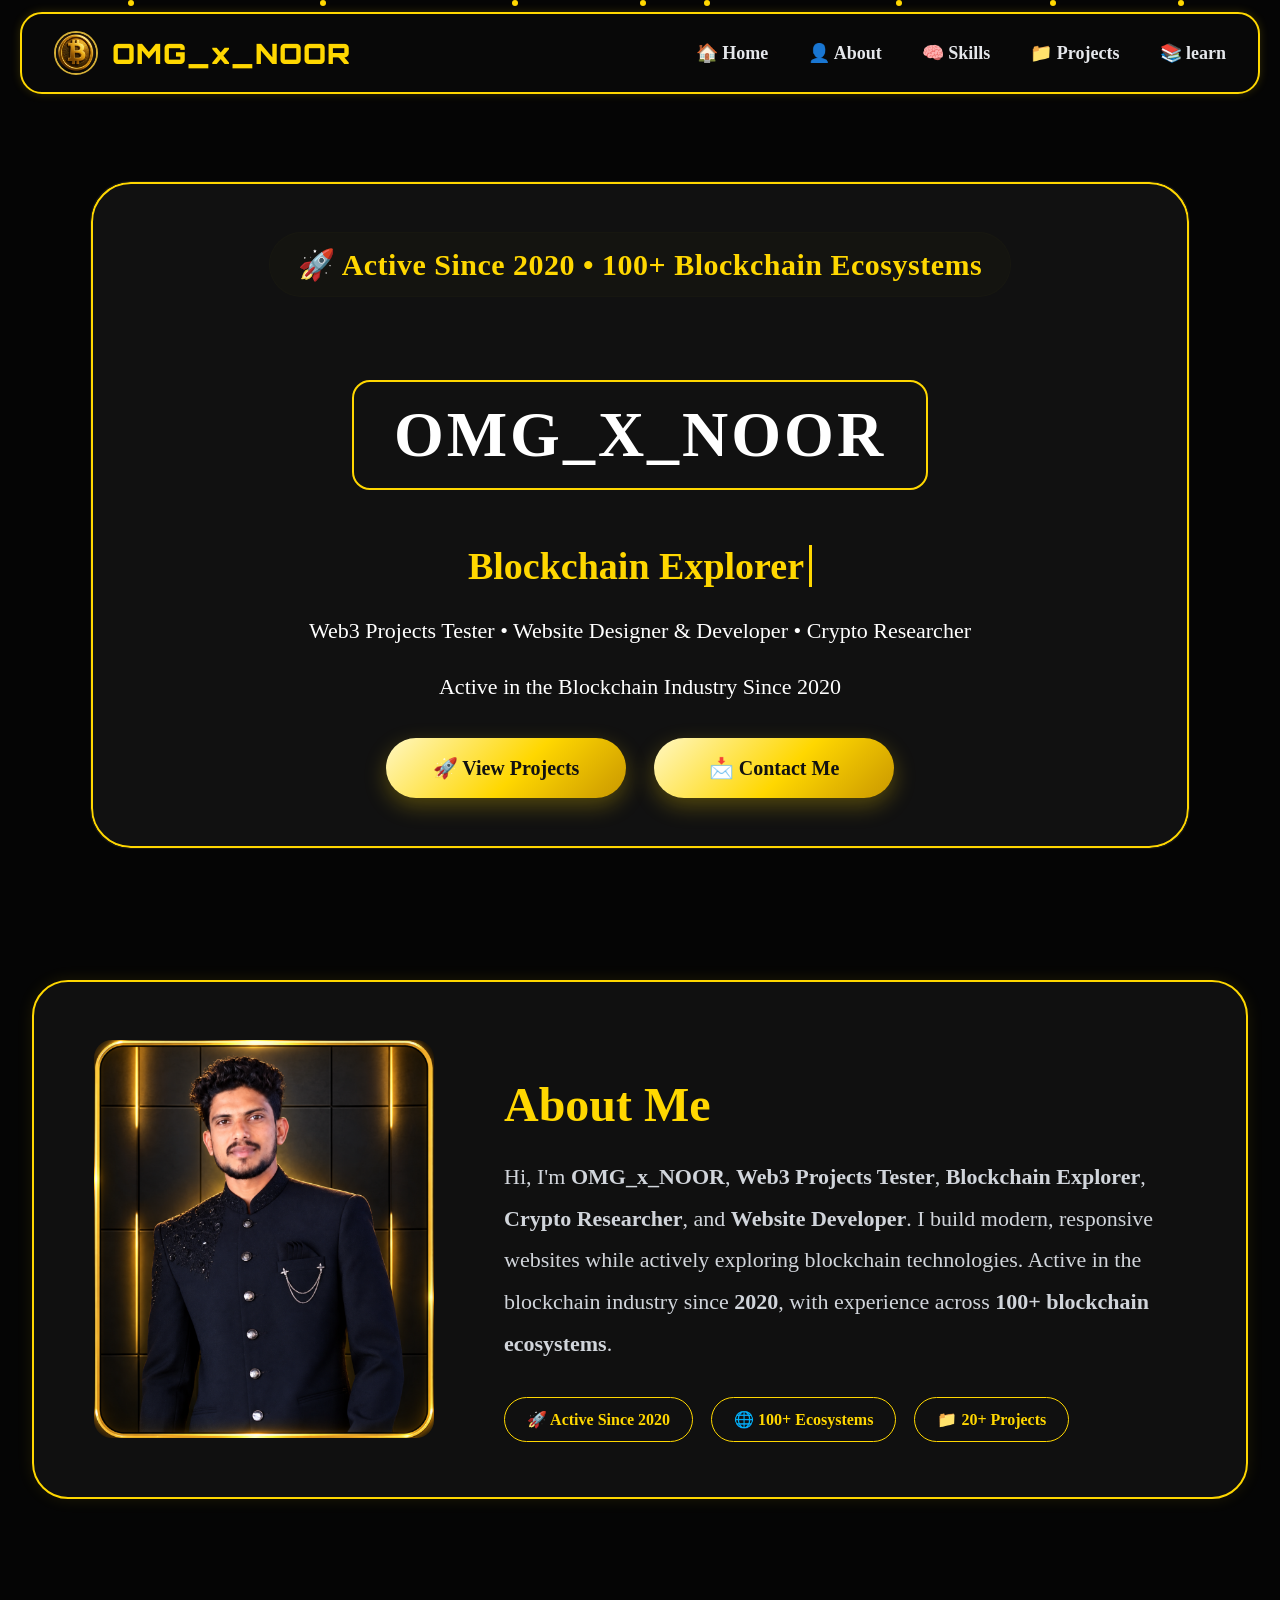
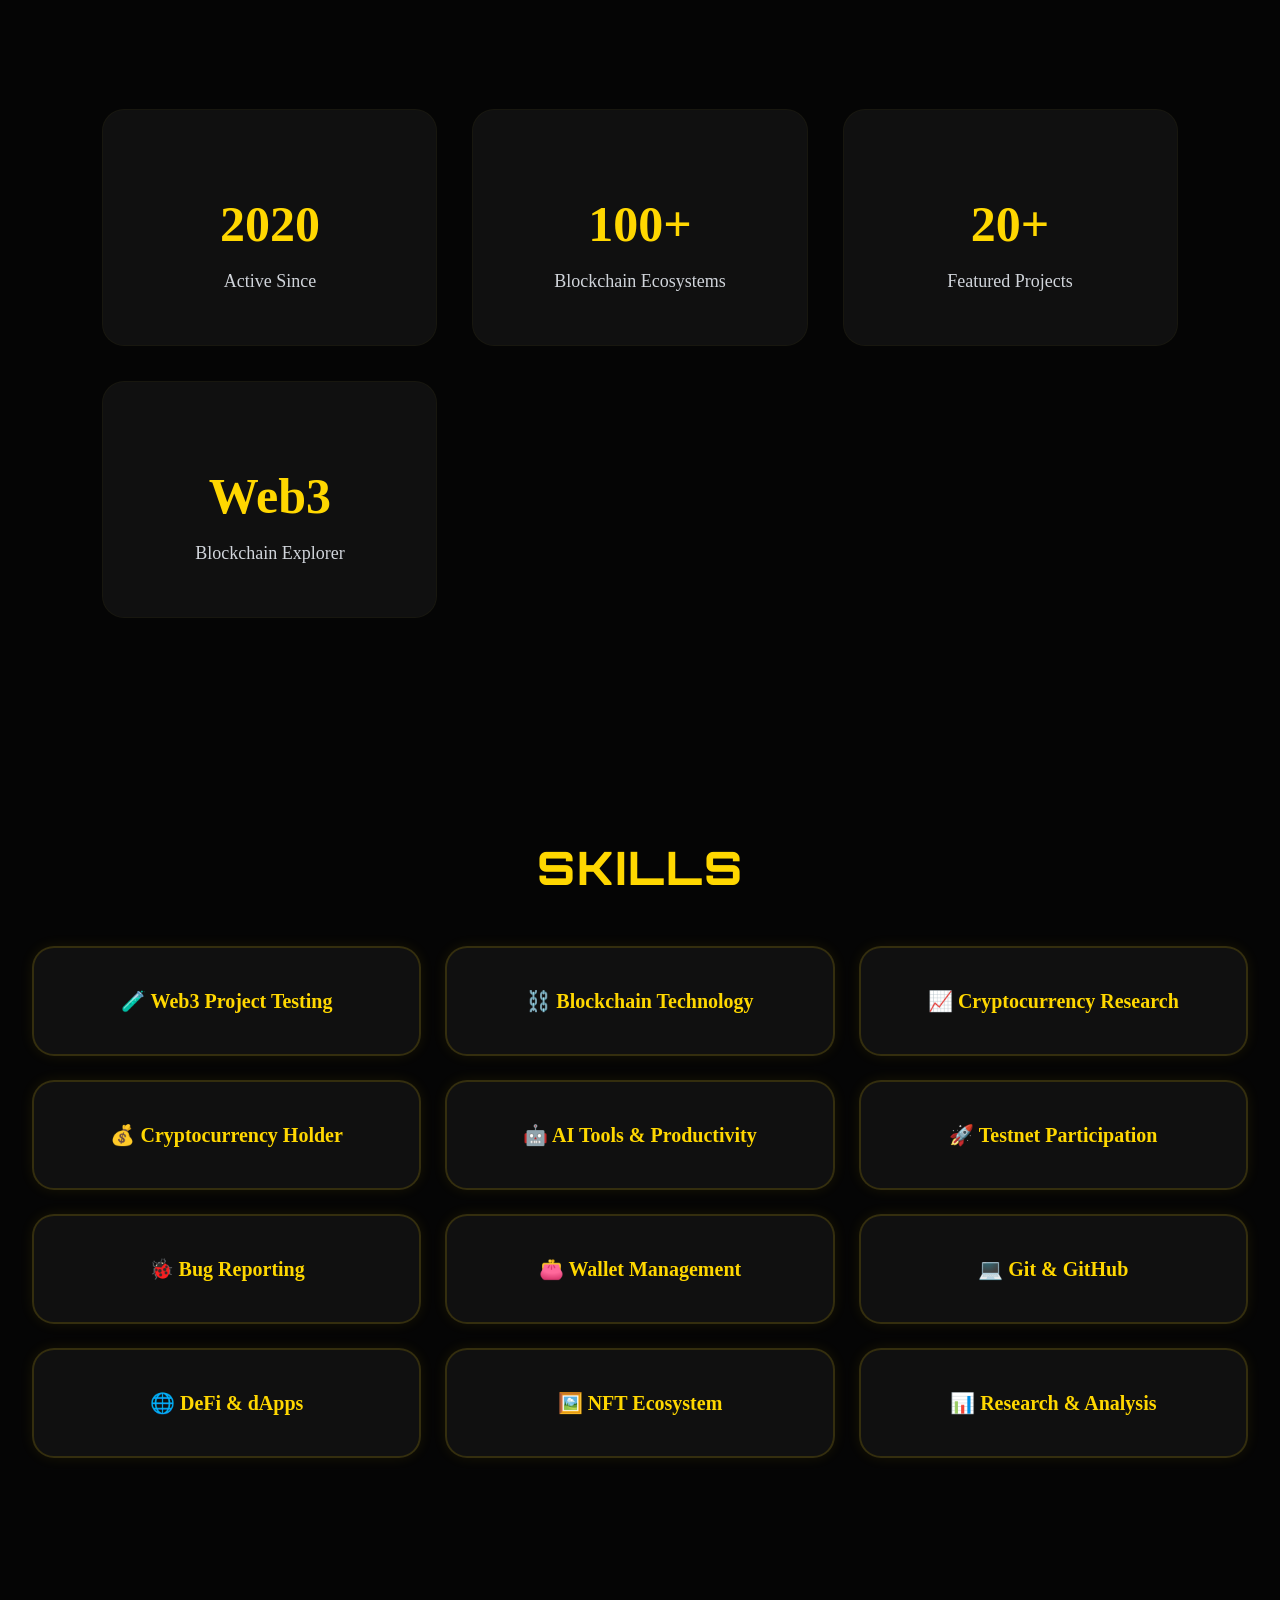
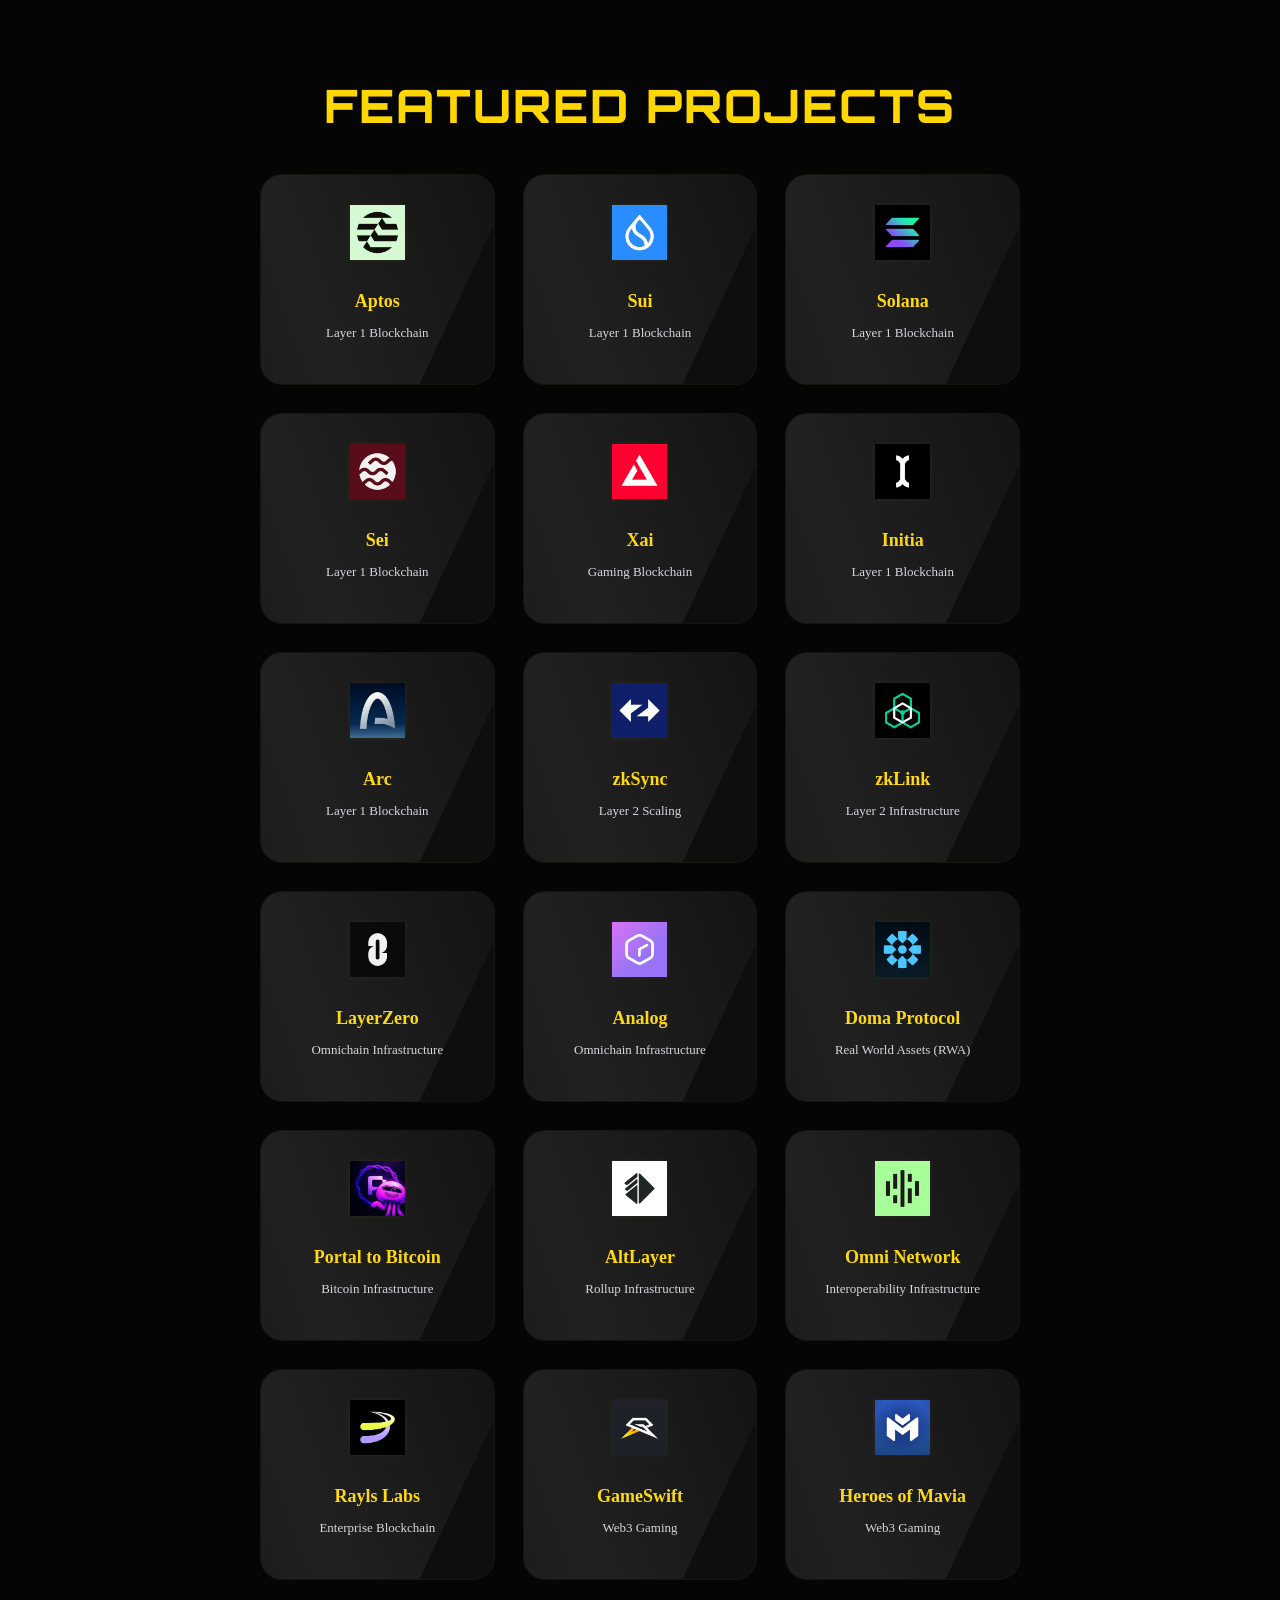
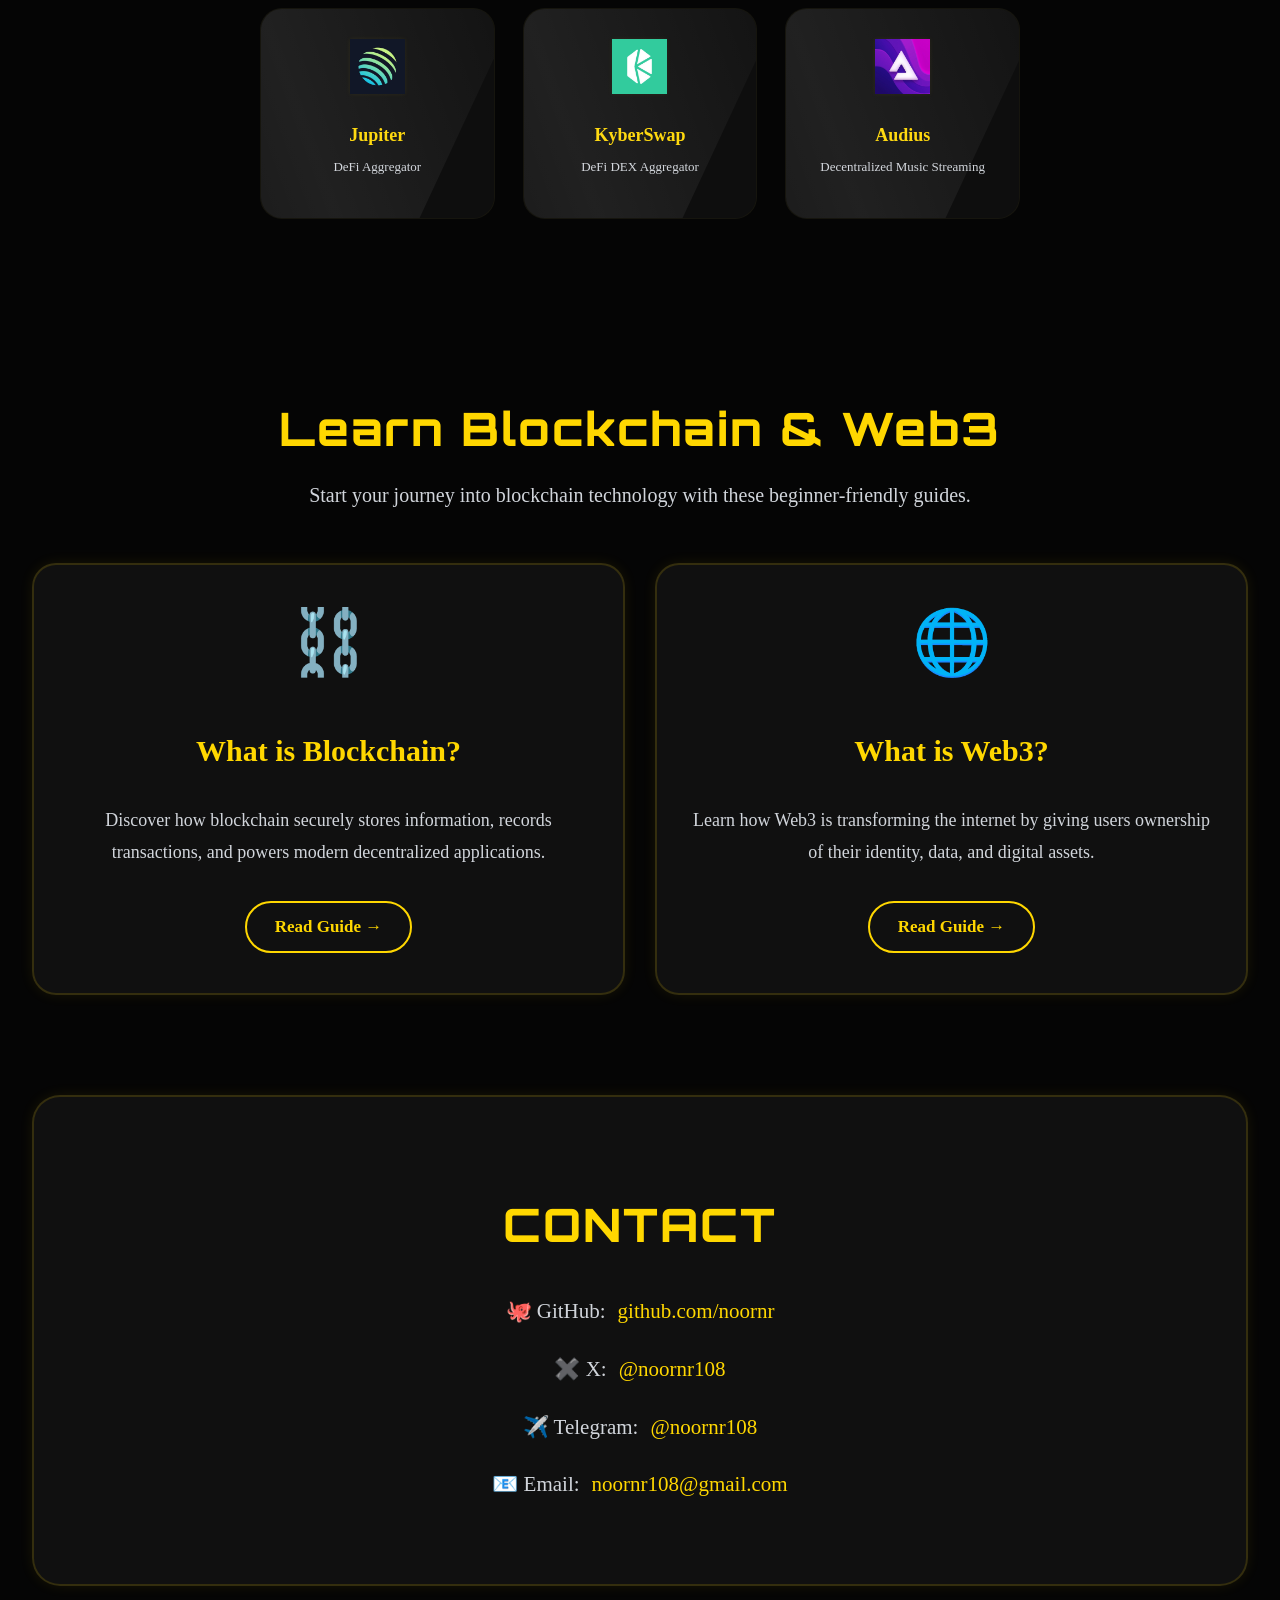
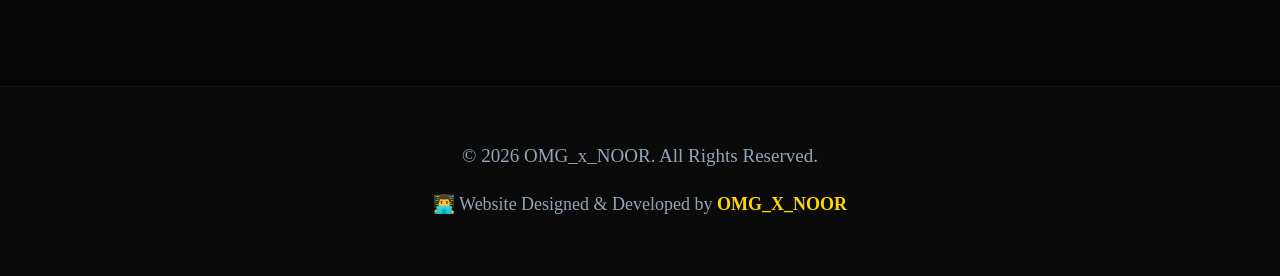
<file: index.html>
<!DOCTYPE html>
<html lang="en">
<head>
<meta charset="UTF-8">
<meta name="viewport" content="width=device-width, initial-scale=1.0">
<title>NOOR WEB3</title>
<link rel="stylesheet" href="style.css">
  <link rel="icon" type="image/png" href="assets/images/favicon.png">
</head>
<body>
<div class="particles">
    <span></span>
    <span></span>
    <span></span>
    <span></span>
    <span></span>
    <span></span>
    <span></span>
    <span></span>
</div>
<nav class="navbar">

<div class="logo">
<img src="assets/images/favicon.png" alt="Logo">
<span>OMG_x_NOOR</span>
</div>

<div class="menu-btn" id="menuBtn">☰</div>

<ul id="navMenu">
<li><a class="active" href="#home">🏠 Home</a></li>
<li><a href="#about">👤 About</a></li>
<li><a href="#skills">🧠 Skills</a></li>
<li><a href="#projects">📁 Projects</a></li>
<li><a href="#learn">📚 learn</a></li>
</ul>

</nav>
  <section id="home" class="hero">

<div class="glass-card">

<div class="hero-badge">
🚀 Active Since 2020 • 100+ Blockchain Ecosystems
</div>

<h1 class="name-plate">OMG_X_NOOR</h1>

<h2><span id="typing"></span></h2>

<p>
Web3 Projects Tester • Website Designer & Developer • Crypto Researcher
</p>

<p>
Active in the Blockchain Industry Since 2020
</p>

<a href="#projects">
<button>🚀 View Projects</button>
</a>

<a href="#contact">
<button>📩 Contact Me</button>
</a>

</div>

</section>
  <section id="about" class="intro">

    <div class="intro-image">
        <img src="assets/images/profile.png" alt="OMG_x_NOOR">
    </div>

    <div class="intro-content">
        <h2>About Me</h2>

        <p>
    Hi, I'm <strong>OMG_x_NOOR</strong>,
    <strong>Web3 Projects Tester</strong>,
    <strong>Blockchain Explorer</strong>,
    <strong>Crypto Researcher</strong>, and
    <strong>Website Developer</strong>.

    I build modern, responsive websites
    while actively exploring blockchain
    technologies.

    Active in the blockchain industry
    since <strong>2020</strong>, with
    experience across
    <strong>100+ blockchain ecosystems</strong>.
</p>

<div class="intro-stats">
    <span>
        🚀 Active Since 2020
    </span>

    <span>
        🌐 100+ Ecosystems
    </span>

    <span>
        📁 20+ Projects
    </span>
</div>
    </div>

  </section>
  
  <section class="stats">

<div class="card">
<h3>2020</h3>
<p>Active Since</p>
</div>

<div class="card">
<h3>100+</h3>
<p>Blockchain Ecosystems</p>
</div>

<div class="card">
<h3>20+</h3>
<p>Featured Projects</p>
</div>

<div class="card">
<h3>Web3</h3>
<p>Blockchain Explorer</p>
</div>

  </section>
  
  <section id="skills" class="skills">

<h2>Skills</h2>

<div class="skill-box">

<div>🧪 Web3 Project Testing</div>
<div>⛓️ Blockchain Technology</div>
<div>📈 Cryptocurrency Research</div>
<div>💰 Cryptocurrency Holder</div>
<div>🤖 AI Tools & Productivity</div>
<div>🚀 Testnet Participation</div>
<div>🐞 Bug Reporting</div>
<div>👛 Wallet Management</div>
<div>💻 Git & GitHub</div>
<div>🌐 DeFi & dApps</div>
<div>🖼️ NFT Ecosystem</div>
<div>📊 Research & Analysis</div>

</div>

  </section>
  <section id="projects" class="projects">

<h2>Featured Projects</h2>

<div class="project-grid">

<a href="https://aptosfoundation.org/" target="_blank" class="project-link">
<div class="project-card">

<img src="assets/images/projects/aptos.png" alt="Aptos Logo">

<h3>Aptos</h3>

<p>Layer 1 Blockchain</p>

</div>
</a>
<a href="https://sui.io/" target="_blank" class="project-link">
<div class="project-card">

<img src="assets/images/projects/sui.png" alt="Sui Logo">

<h3>Sui</h3>

<p>Layer 1 Blockchain</p>

</div>
</a>
<a href="https://solana.com/" target="_blank" class="project-link">
<div class="project-card">

<img src="assets/images/projects/solana.png" alt="Solana Logo">

<h3>Solana</h3>

<p>Layer 1 Blockchain</p>

</div>
</a>
<a href="https://www.sei.io/" target="_blank" class="project-link">
<div class="project-card">

<img src="assets/images/projects/sei.png" alt="Sei Logo">

<h3>Sei</h3>

<p>Layer 1 Blockchain</p>

</div>
</a>
<a href="https://xai.games/" target="_blank" class="project-link">
<div class="project-card">

<img src="assets/images/projects/xai.png" alt="Xai Logo">

<h3>Xai</h3>

<p>Gaming Blockchain</p>

</div>
</a>
<a href="https://initia.xyz/" target="_blank" class="project-link">
<div class="project-card">

<img src="assets/images/projects/initia.png" alt="Initia Logo">

<h3>Initia</h3>

<p>Layer 1 Blockchain</p>

</div>
</a>
<a href="https://arc.io/" target="_blank" class="project-link">
<div class="project-card">

<img src="assets/images/projects/arc.png" alt="Arc Logo">

<h3>Arc</h3>

<p>Layer 1 Blockchain</p>

</div>
</a>
<a href="https://zksync.io/" target="_blank" class="project-link">
<div class="project-card">

<img src="assets/images/projects/zksync.png" alt="zkSync Logo">

<h3>zkSync</h3>

<p>Layer 2 Scaling</p>

</div>
</a>
<a href="https://zk.link/" target="_blank" class="project-link">
<div class="project-card">

<img src="assets/images/projects/zklink.png" alt="zkLink Logo">

<h3>zkLink</h3>

<p>Layer 2 Infrastructure</p>

</div>
</a>
<a href="https://layerzero.network/" target="_blank" class="project-link">
<div class="project-card">

<img src="assets/images/projects/layerzero.png" alt="LayerZero Logo">

<h3>LayerZero</h3>

<p>Omnichain Infrastructure</p>

</div>
</a>
<a href="https://analog.one/" target="_blank" class="project-link">
<div class="project-card">

<img src="assets/images/projects/analog.png" alt="Analog Logo">

<h3>Analog</h3>

<p>Omnichain Infrastructure</p>

</div>
</a>
<a href="https://www.doma.xyz/" target="_blank" class="project-link">
<div class="project-card">

<img src="assets/images/projects/doma.png" alt="Doma Protocol Logo">

<h3>Doma Protocol</h3>

<p>Real World Assets (RWA)</p>

</div>
</a>
<a href="https://portaltobitcoin.com/" target="_blank" class="project-link">
<div class="project-card">

<img src="assets/images/projects/portal.png" alt="Portal to Bitcoin Logo">

<h3>Portal to Bitcoin</h3>

<p>Bitcoin Infrastructure</p>

</div>
</a>
<a href="https://www.altlayer.io/" target="_blank" class="project-link">
<div class="project-card">

<img src="assets/images/projects/altlayer.png" alt="AltLayer Logo">

<h3>AltLayer</h3>

<p>Rollup Infrastructure</p>

</div>
</a>
<a href="https://www.nomina.io/" target="_blank" class="project-link">
<div class="project-card">

<img src="assets/images/projects/omni.png" alt="Omni Network Logo">

<h3>Omni Network</h3>

<p>Interoperability Infrastructure</p>

</div>
</a>
<a href="https://rayls.com/" target="_blank" class="project-link">
<div class="project-card">

<img src="assets/images/projects/rayls.png" alt="Rayls Labs Logo">

<h3>Rayls Labs</h3>

<p>Enterprise Blockchain</p>

</div>
</a>
<a href="https://gameswift.io/" target="_blank" class="project-link">
<div class="project-card">

<img src="assets/images/projects/gameswift.png" alt="GameSwift Logo">

<h3>GameSwift</h3>

<p>Web3 Gaming</p>

</div>
</a>
<a href="https://mavia.com/" target="_blank" class="project-link">
<div class="project-card">

<img src="assets/images/projects/mavia.png" alt="Heroes of Mavia Logo">

<h3>Heroes of Mavia</h3>

<p>Web3 Gaming</p>

</div>
</a>
<a href="https://jup.ag/" target="_blank" class="project-link">
<div class="project-card">

<img src="assets/images/projects/jupiter.png" alt="Jupiter Logo">

<h3>Jupiter</h3>

<p>DeFi Aggregator</p>

</div>
</a>
<a href="https://kyberswap.com/" target="_blank" class="project-link">
    <div class="project-card">
        <img src="assets/images/projects/kyberswap.png" alt="KyberSwap Logo">
        <h3>KyberSwap</h3>
        <p>DeFi DEX Aggregator</p>
    </div>
</a>

<a href="https://docs.openaudio.org/" target="_blank" class="project-link">
    <div class="project-card">
        <img src="assets/images/projects/audius.png" alt="Audius Logo">
        <h3>Audius</h3>
        <p>Decentralized Music Streaming</p>
    </div>
</a>

</div> <!-- project-grid ends here -->

  </section>

  <!-- =========================
Learn Blockchain & Web3
========================= -->

<section id="learn" class="learn">

    <h2>Learn Blockchain & Web3</h2>

    <p class="section-text">
        Start your journey into blockchain technology with these beginner-friendly guides.
    </p>

    <div class="learn-grid">

        <!-- Blockchain Card -->
        <a href="blockchain.html" class="learn-card">

            <div class="learn-icon">⛓️</div>

            <h3>What is Blockchain?</h3>

            <p>
                Discover how blockchain securely stores information, records transactions, and powers modern decentralized applications.
            </p>

            <span class="learn-btn">
                Read Guide →
            </span>

        </a>

        <!-- Web3 Card -->
        <a href="web3.html" class="learn-card">

            <div class="learn-icon">🌐</div>

            <h3>What is Web3?</h3>

            <p>
                Learn how Web3 is transforming the internet by giving users ownership of their identity, data, and digital assets.
            </p>

            <span class="learn-btn">
                Read Guide →
            </span>

        </a>

    </div>

</section>
  
<section id="contact" class="contact">

<h2>Contact</h2>

<p>🐙 GitHub:
<a href="https://github.com/noornr" target="_blank">
github.com/noornr
</a>
</p>

<p>✖️ X:
<a href="https://x.com/noornr108" target="_blank">
@noornr108
</a>
</p>

<p>✈️ Telegram:
<a href="https://t.me/noornr108" target="_blank">
@noornr108
</a>
</p>

<p>📧 Email:
<a href="mailto:noornr108@gmail.com">
noornr108@gmail.com
</a>
</p>
</section>
<footer>

<p>© 2026 OMG_x_NOOR. All Rights Reserved.</p>

<p class="footer-credit">
    </> 👨‍💻 Website Designed &amp; Developed by <strong>OMG_X_NOOR</strong>
</p>

</footer>
  <button id="topBtn">↑<br>Top</button>
<script src="script.js"></script>

</body>
</html>
</file>
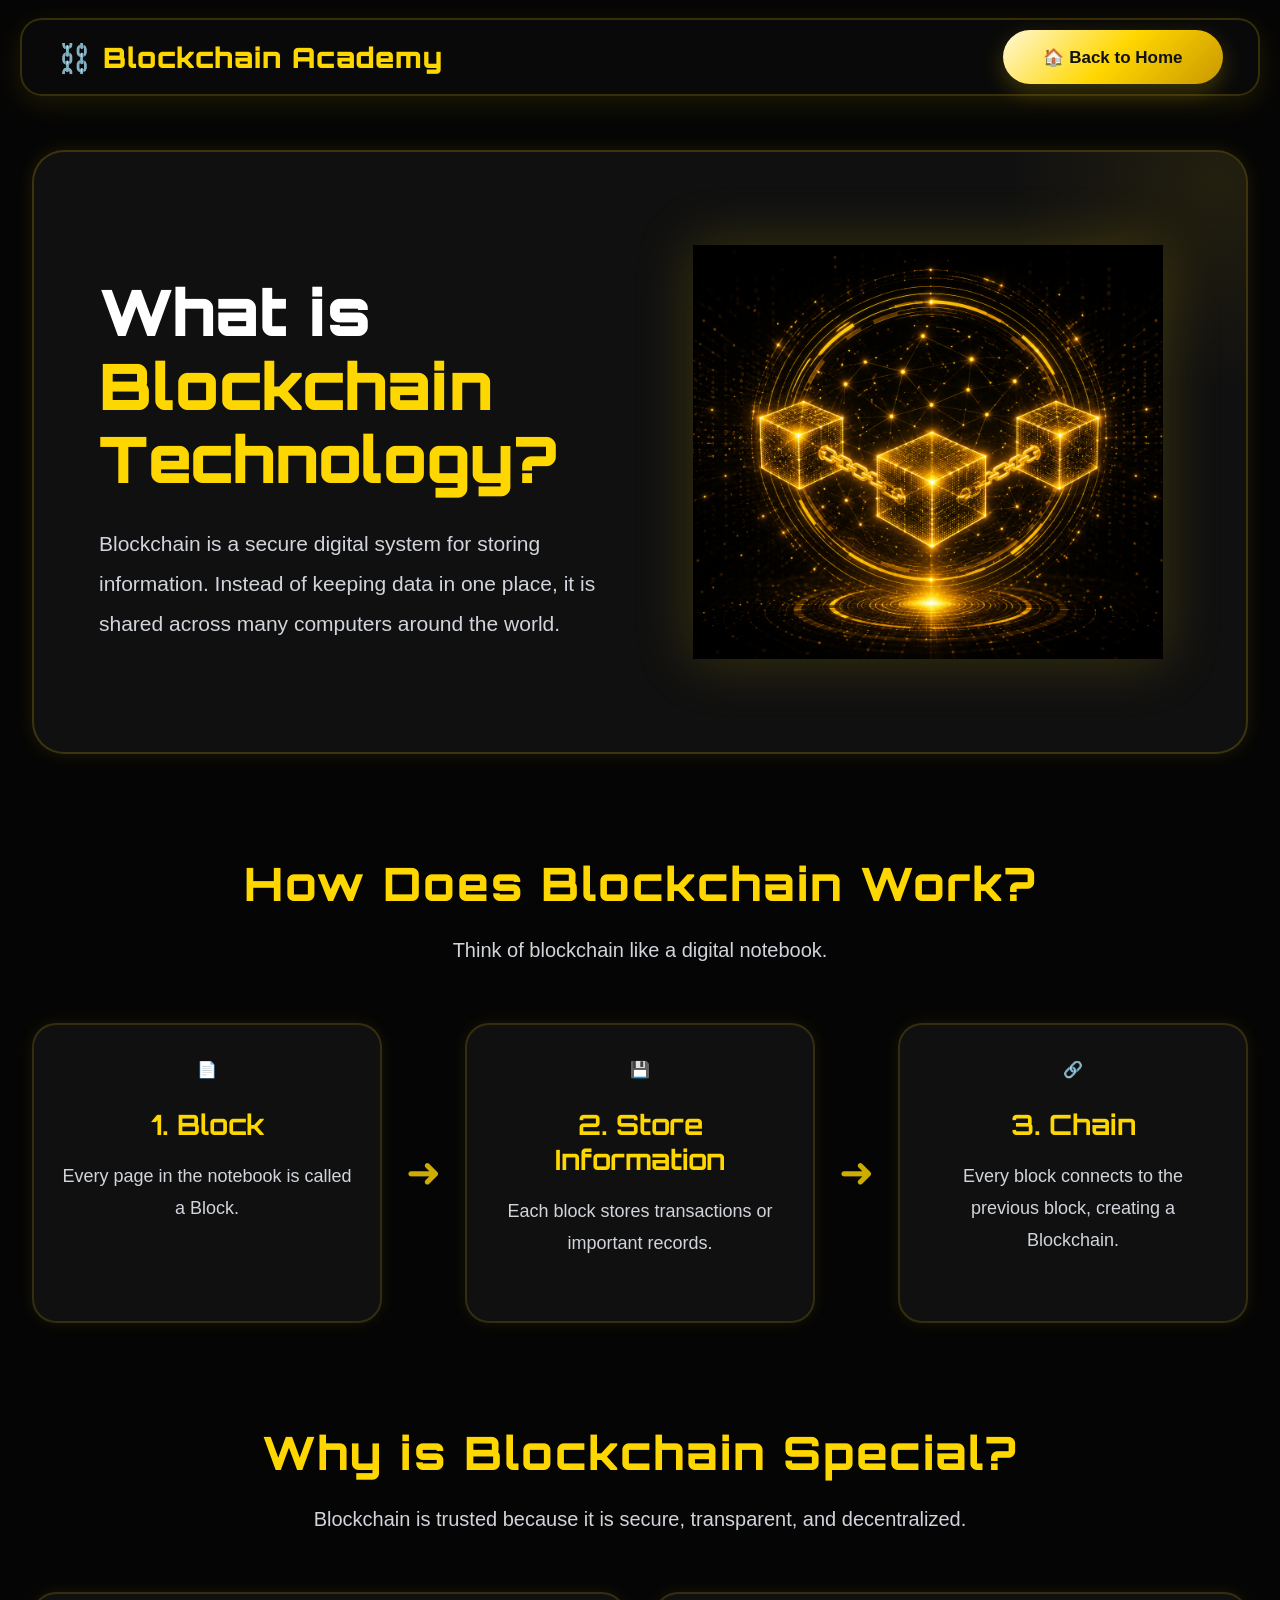
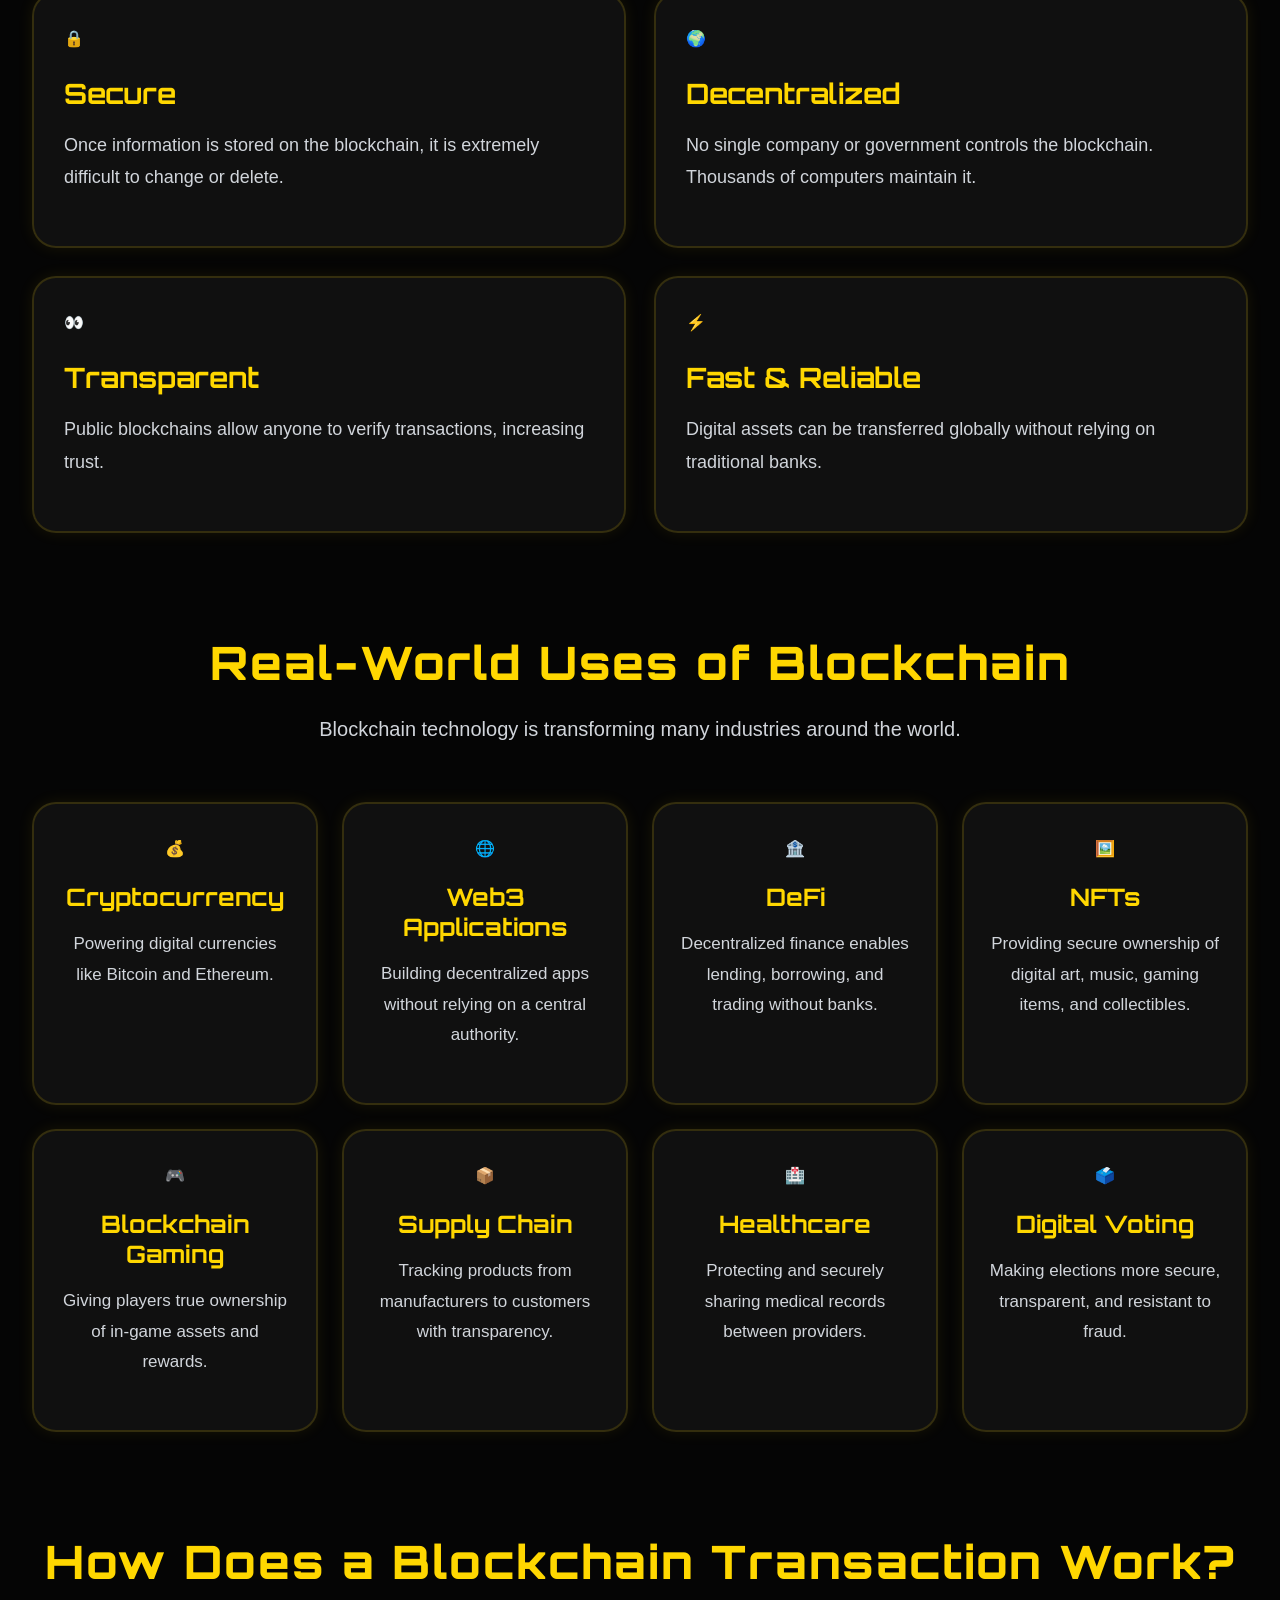
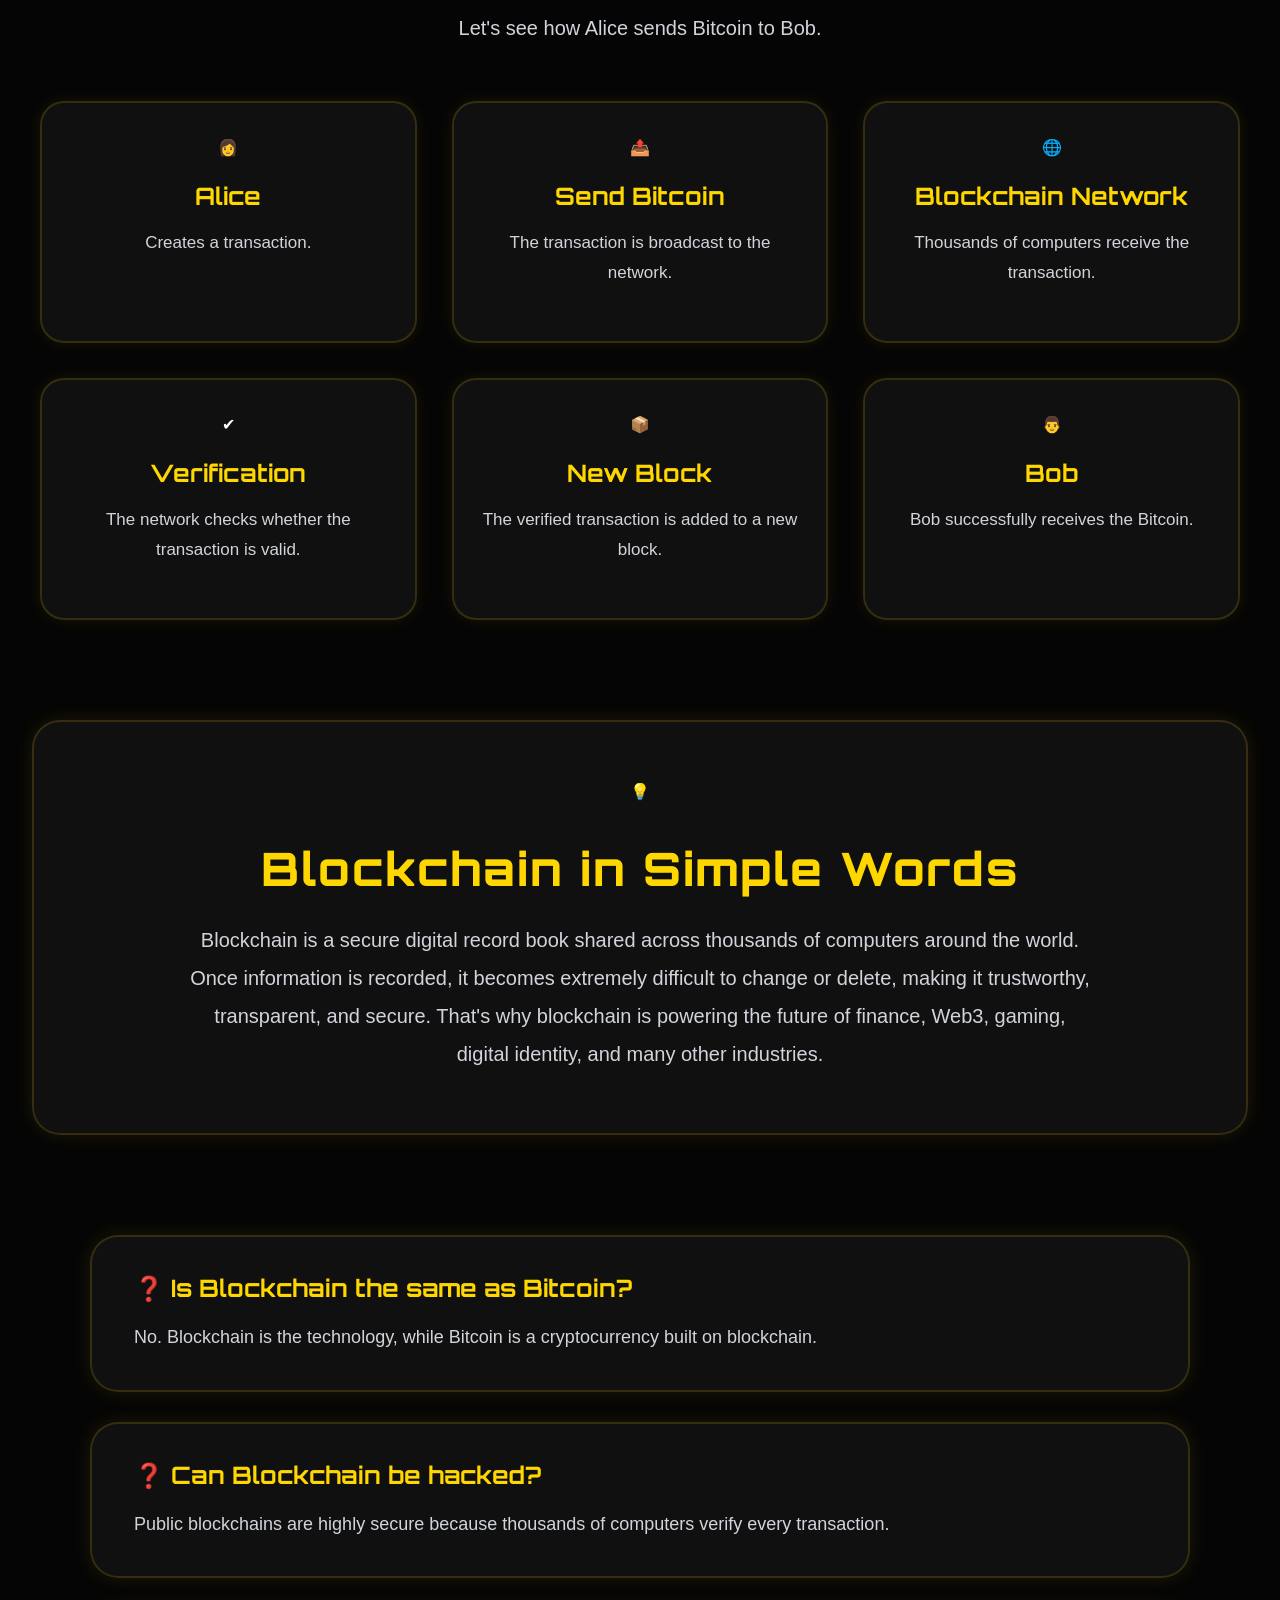
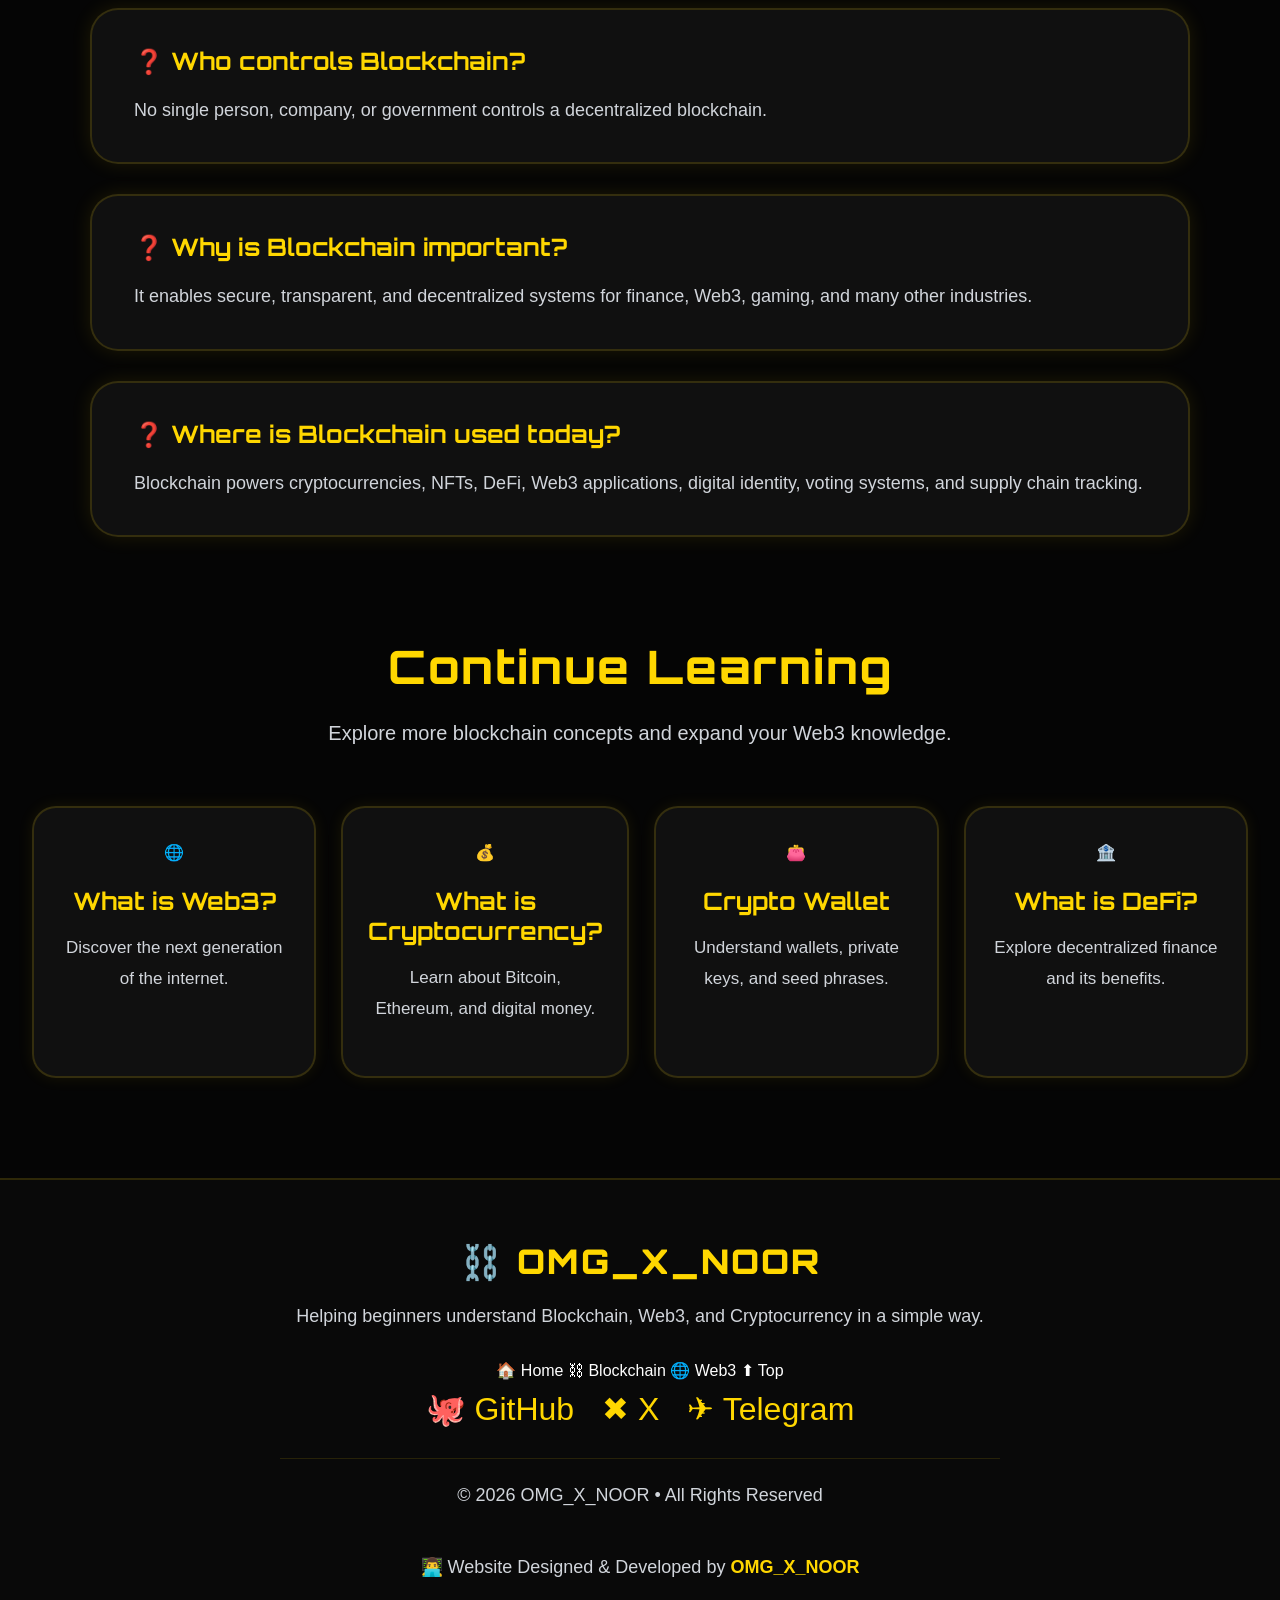
<file: blockchain.html>
<!DOCTYPE html>
<html lang="en">
<head>
    <meta charset="UTF-8">
    <meta name="viewport" content="width=device-width, initial-scale=1.0">
    <title>What is Blockchain Technology?</title>

    <link rel="stylesheet" href="style.css">
    <link rel="stylesheet" href="blockchain.css">
</head>

<body>

    <!--==================================================
                BLOCKCHAIN NAVBAR
===================================================-->

<nav class="learn-nav">

    <div class="learn-logo">
        ⛓️ Blockchain Academy
    </div>

    <a href="index.html" class="back-home">
        🏠 Back to Home
    </a>

</nav>

    <!-- Hero Section -->
    <section class="blockchain-hero">

        <div class="hero-text">

            <h1>
                What is <br>
                <span>Blockchain Technology?</span>
            </h1>

            <p>
                Blockchain is a secure digital system for storing information.
                Instead of keeping data in one place, it is shared across many
                computers around the world.
            </p>

        </div>

        <div class="hero-image">

            <img src="assets/images/blockchain.png"
                 alt="Blockchain">

        </div>

    </section>

<!-- =========================
How Blockchain Works
========================= -->

<section class="blockchain-steps">

    <h2>How Does Blockchain Work?</h2>

    <p class="section-text">
        Think of blockchain like a digital notebook.
    </p>

    <div class="steps">

        <div class="step-card">
            <div class="icon">📄</div>
            <h3>1. Block</h3>
            <p>
                Every page in the notebook is called a Block.
            </p>
        </div>

        <div class="arrow">➜</div>

        <div class="step-card">
            <div class="icon">💾</div>
            <h3>2. Store Information</h3>
            <p>
                Each block stores transactions or important records.
            </p>
        </div>

        <div class="arrow">➜</div>

        <div class="step-card">
            <div class="icon">🔗</div>
            <h3>3. Chain</h3>
            <p>
                Every block connects to the previous block,
                creating a Blockchain.
            </p>
        </div>

    </div>

</section>
<!-- =========================
Why Blockchain is Special
========================= -->

<section class="features">

    <h2>Why is Blockchain Special?</h2>

    <p class="section-text">
        Blockchain is trusted because it is secure,
        transparent, and decentralized.
    </p>

    <div class="features-grid">

        <div class="feature-card">
            <div class="feature-icon">🔒</div>
            <h3>Secure</h3>
            <p>
                Once information is stored on the blockchain,
                it is extremely difficult to change or delete.
            </p>
        </div>

        <div class="feature-card">
            <div class="feature-icon">🌍</div>
            <h3>Decentralized</h3>
            <p>
                No single company or government controls the
                blockchain. Thousands of computers maintain it.
            </p>
        </div>

        <div class="feature-card">
            <div class="feature-icon">👀</div>
            <h3>Transparent</h3>
            <p>
                Public blockchains allow anyone to verify
                transactions, increasing trust.
            </p>
        </div>

        <div class="feature-card">
            <div class="feature-icon">⚡</div>
            <h3>Fast & Reliable</h3>
            <p>
                Digital assets can be transferred globally
                without relying on traditional banks.
            </p>
        </div>

    </div>

</section>

<!-- ===================================
Real World Uses
=================================== -->

<section class="use-cases">

    <h2>Real-World Uses of Blockchain</h2>

    <p class="section-text">
        Blockchain technology is transforming many industries around the world.
    </p>

    <div class="use-grid">

        <div class="use-card">
            <div class="use-icon">💰</div>
            <h3>Cryptocurrency</h3>
            <p>Powering digital currencies like Bitcoin and Ethereum.</p>
        </div>

        <div class="use-card">
            <div class="use-icon">🌐</div>
            <h3>Web3 Applications</h3>
            <p>Building decentralized apps without relying on a central authority.</p>
        </div>

        <div class="use-card">
            <div class="use-icon">🏦</div>
            <h3>DeFi</h3>
            <p>Decentralized finance enables lending, borrowing, and trading without banks.</p>
        </div>

        <div class="use-card">
            <div class="use-icon">🖼️</div>
            <h3>NFTs</h3>
            <p>Providing secure ownership of digital art, music, gaming items, and collectibles.</p>
        </div>

        <div class="use-card">
            <div class="use-icon">🎮</div>
            <h3>Blockchain Gaming</h3>
            <p>Giving players true ownership of in-game assets and rewards.</p>
        </div>

        <div class="use-card">
            <div class="use-icon">📦</div>
            <h3>Supply Chain</h3>
            <p>Tracking products from manufacturers to customers with transparency.</p>
        </div>

        <div class="use-card">
            <div class="use-icon">🏥</div>
            <h3>Healthcare</h3>
            <p>Protecting and securely sharing medical records between providers.</p>
        </div>

        <div class="use-card">
            <div class="use-icon">🗳️</div>
            <h3>Digital Voting</h3>
            <p>Making elections more secure, transparent, and resistant to fraud.</p>
        </div>

    </div>

</section>
<!-- ===============================
Blockchain Transaction Flow
================================ -->

<section class="transaction-flow">

    <h2>How Does a Blockchain Transaction Work?</h2>

    <p class="section-text">
        Let's see how Alice sends Bitcoin to Bob.
    </p>

    <div class="flow">

        <div class="flow-card">
            <div class="flow-icon">👩</div>
            <h3>Alice</h3>
            <p>Creates a transaction.</p>
        </div>

        <div class="flow-arrow">⬇</div>

        <div class="flow-card">
            <div class="flow-icon">📤</div>
            <h3>Send Bitcoin</h3>
            <p>The transaction is broadcast to the network.</p>
        </div>

        <div class="flow-arrow">⬇</div>

        <div class="flow-card">
            <div class="flow-icon">🌐</div>
            <h3>Blockchain Network</h3>
            <p>Thousands of computers receive the transaction.</p>
        </div>

        <div class="flow-arrow">⬇</div>

        <div class="flow-card">
            <div class="flow-icon">✔</div>
            <h3>Verification</h3>
            <p>The network checks whether the transaction is valid.</p>
        </div>

        <div class="flow-arrow">⬇</div>

        <div class="flow-card">
            <div class="flow-icon">📦</div>
            <h3>New Block</h3>
            <p>The verified transaction is added to a new block.</p>
        </div>

        <div class="flow-arrow">⬇</div>

        <div class="flow-card">
            <div class="flow-icon">👨</div>
            <h3>Bob</h3>
            <p>Bob successfully receives the Bitcoin.</p>
        </div>

    </div>

</section>

<!-- ====================================
Blockchain Summary
==================================== -->

<section class="summary">

    <div class="summary-card">

        <div class="summary-icon">
            💡
        </div>

        <h2>Blockchain in Simple Words</h2>

        <p>

            Blockchain is a secure digital record book shared across thousands
            of computers around the world.

            Once information is recorded, it becomes extremely difficult to
            change or delete, making it trustworthy, transparent,
            and secure.

            That's why blockchain is powering the future of finance,
            Web3, gaming, digital identity, and many other industries.

        </p>

    </div>

</section>

<!-- =========================
Blockchain FAQ
========================= -->

<div class="faq-list">

    <div class="faq-item">
        <h3>❓ Is Blockchain the same as Bitcoin?</h3>
        <p>No. Blockchain is the technology, while Bitcoin is a cryptocurrency built on blockchain.</p>
    </div>

    <div class="faq-item">
        <h3>❓ Can Blockchain be hacked?</h3>
        <p>Public blockchains are highly secure because thousands of computers verify every transaction.</p>
    </div>

    <div class="faq-item">
        <h3>❓ Who controls Blockchain?</h3>
        <p>No single person, company, or government controls a decentralized blockchain.</p>
    </div>

    <div class="faq-item">
        <h3>❓ Why is Blockchain important?</h3>
        <p>It enables secure, transparent, and decentralized systems for finance, Web3, gaming, and many other industries.</p>
    </div>

    <div class="faq-item">
        <h3>❓ Where is Blockchain used today?</h3>
        <p>Blockchain powers cryptocurrencies, NFTs, DeFi, Web3 applications, digital identity, voting systems, and supply chain tracking.</p>
    </div>

</div>

</section>

<!-- =========================
Related Topics
========================= -->

<section class="related-topics">

<h2>Continue Learning</h2>

<p class="section-text">
Explore more blockchain concepts and expand your Web3 knowledge.
</p>

<div class="topics-grid">

<a href="web3.html" class="topic-card">
<div class="topic-icon">🌐</div>
<h3>What is Web3?</h3>
<p>Discover the next generation of the internet.</p>
</a>

<a href="cryptocurrency.html" class="topic-card">
<div class="topic-icon">💰</div>
<h3>What is Cryptocurrency?</h3>
<p>Learn about Bitcoin, Ethereum, and digital money.</p>
</a>

<a href="wallet.html" class="topic-card">
<div class="topic-icon">👛</div>
<h3>Crypto Wallet</h3>
<p>Understand wallets, private keys, and seed phrases.</p>
</a>

<a href="defi.html" class="topic-card">
<div class="topic-icon">🏦</div>
<h3>What is DeFi?</h3>
<p>Explore decentralized finance and its benefits.</p>
</a>

</div>

</section>

<!-- =========================
Footer
========================= -->

<footer class="footer">

    <div class="footer-logo">

        ⛓️ <span>OMG_X_NOOR</span>

    </div>

    <p class="footer-text">

        Helping beginners understand Blockchain,
        Web3, and Cryptocurrency in a simple way.

    </p>

    <div class="footer-links">

        <a href="index.html">🏠 Home</a>

        <a href="blockchain.html">⛓ Blockchain</a>

        <a href="web3.html">🌐 Web3</a>

        <a href="#top">⬆ Top</a>

    </div>

    <div class="footer-social">

        <a href="https://github.com/noornr" target="_blank">
            🐙 GitHub
        </a>

        <a href="https://x.com/noornr108" target="_blank">
            ✖ X
        </a>

        <a href="https://t.me/noornr108" target="_blank">
            ✈ Telegram
        </a>

    </div>

    <p class="footer-copy">

        © 2026 OMG_X_NOOR • All Rights Reserved

    </p>
    <p class="footer-credit">
    </> 👨‍💻 Website Designed &amp; Developed by <strong>OMG_X_NOOR</strong>
    </p>

</footer>
    
</body>
</html>
</file>
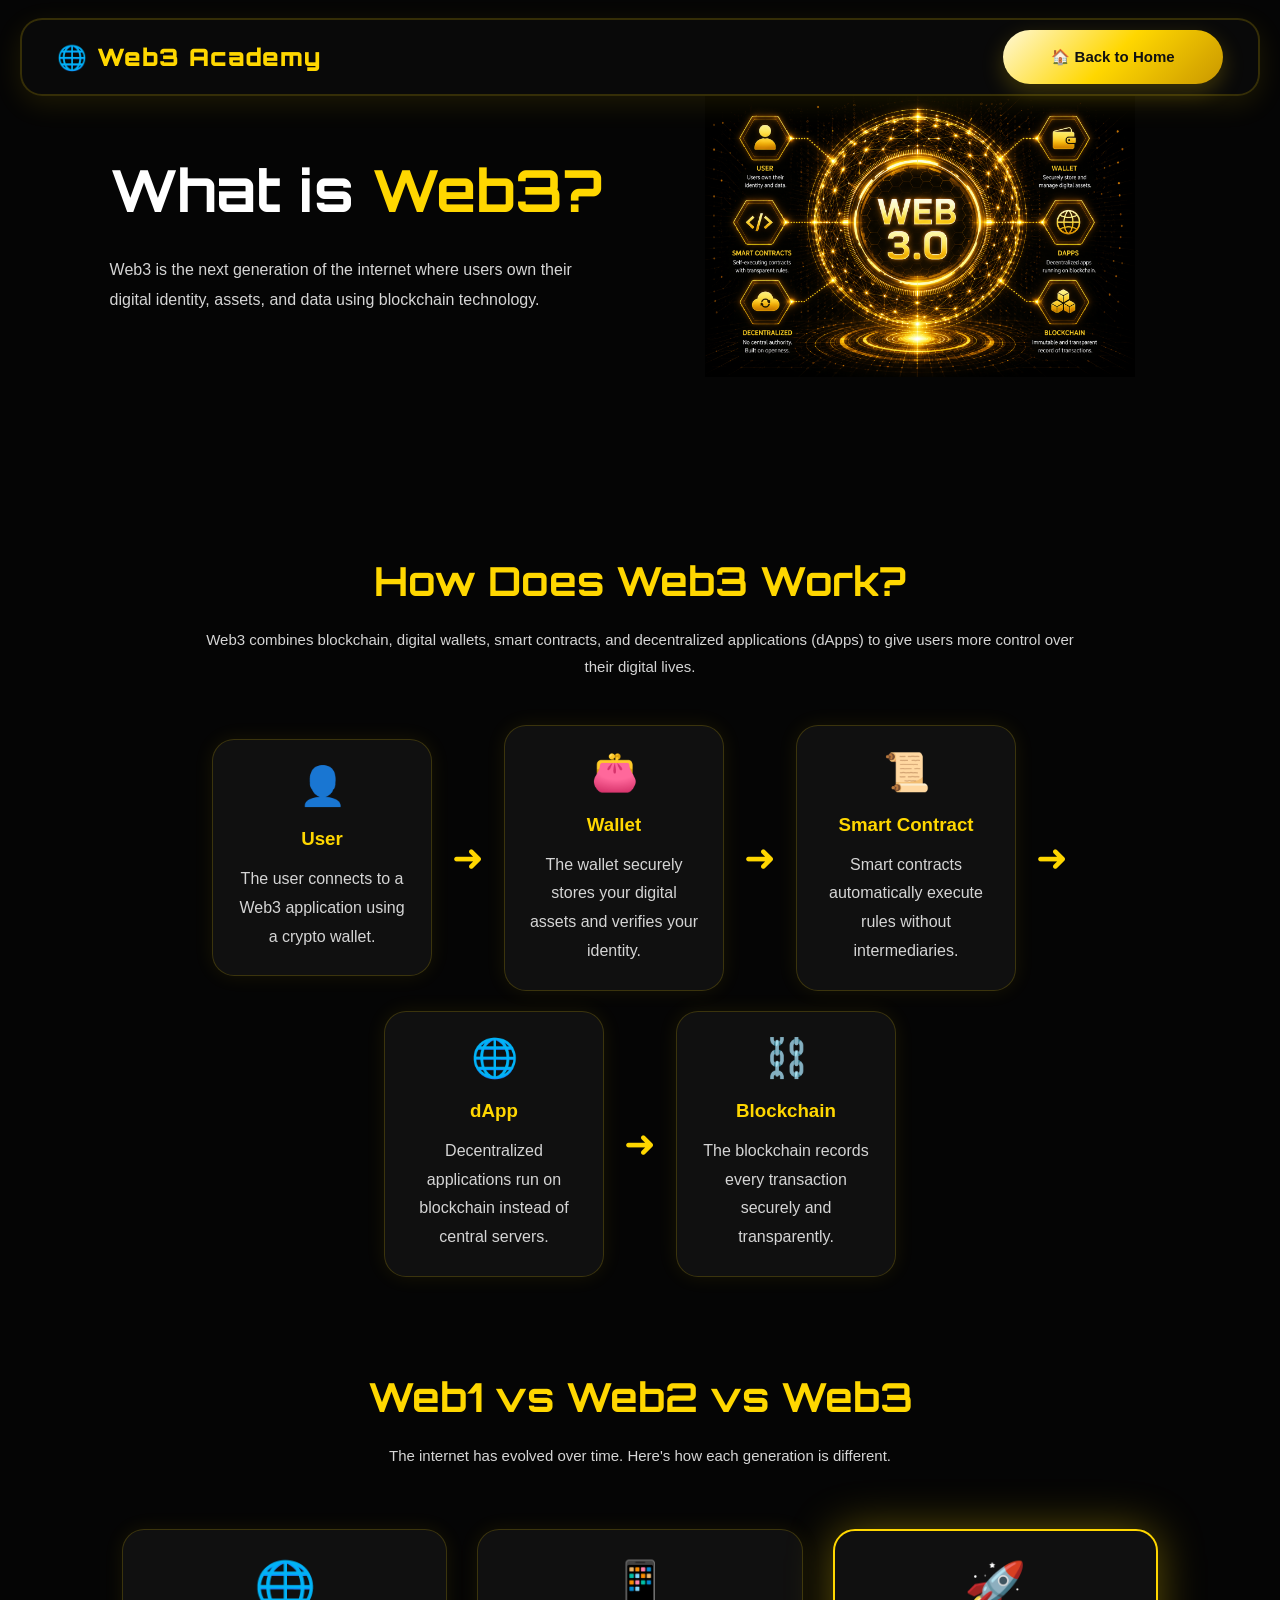
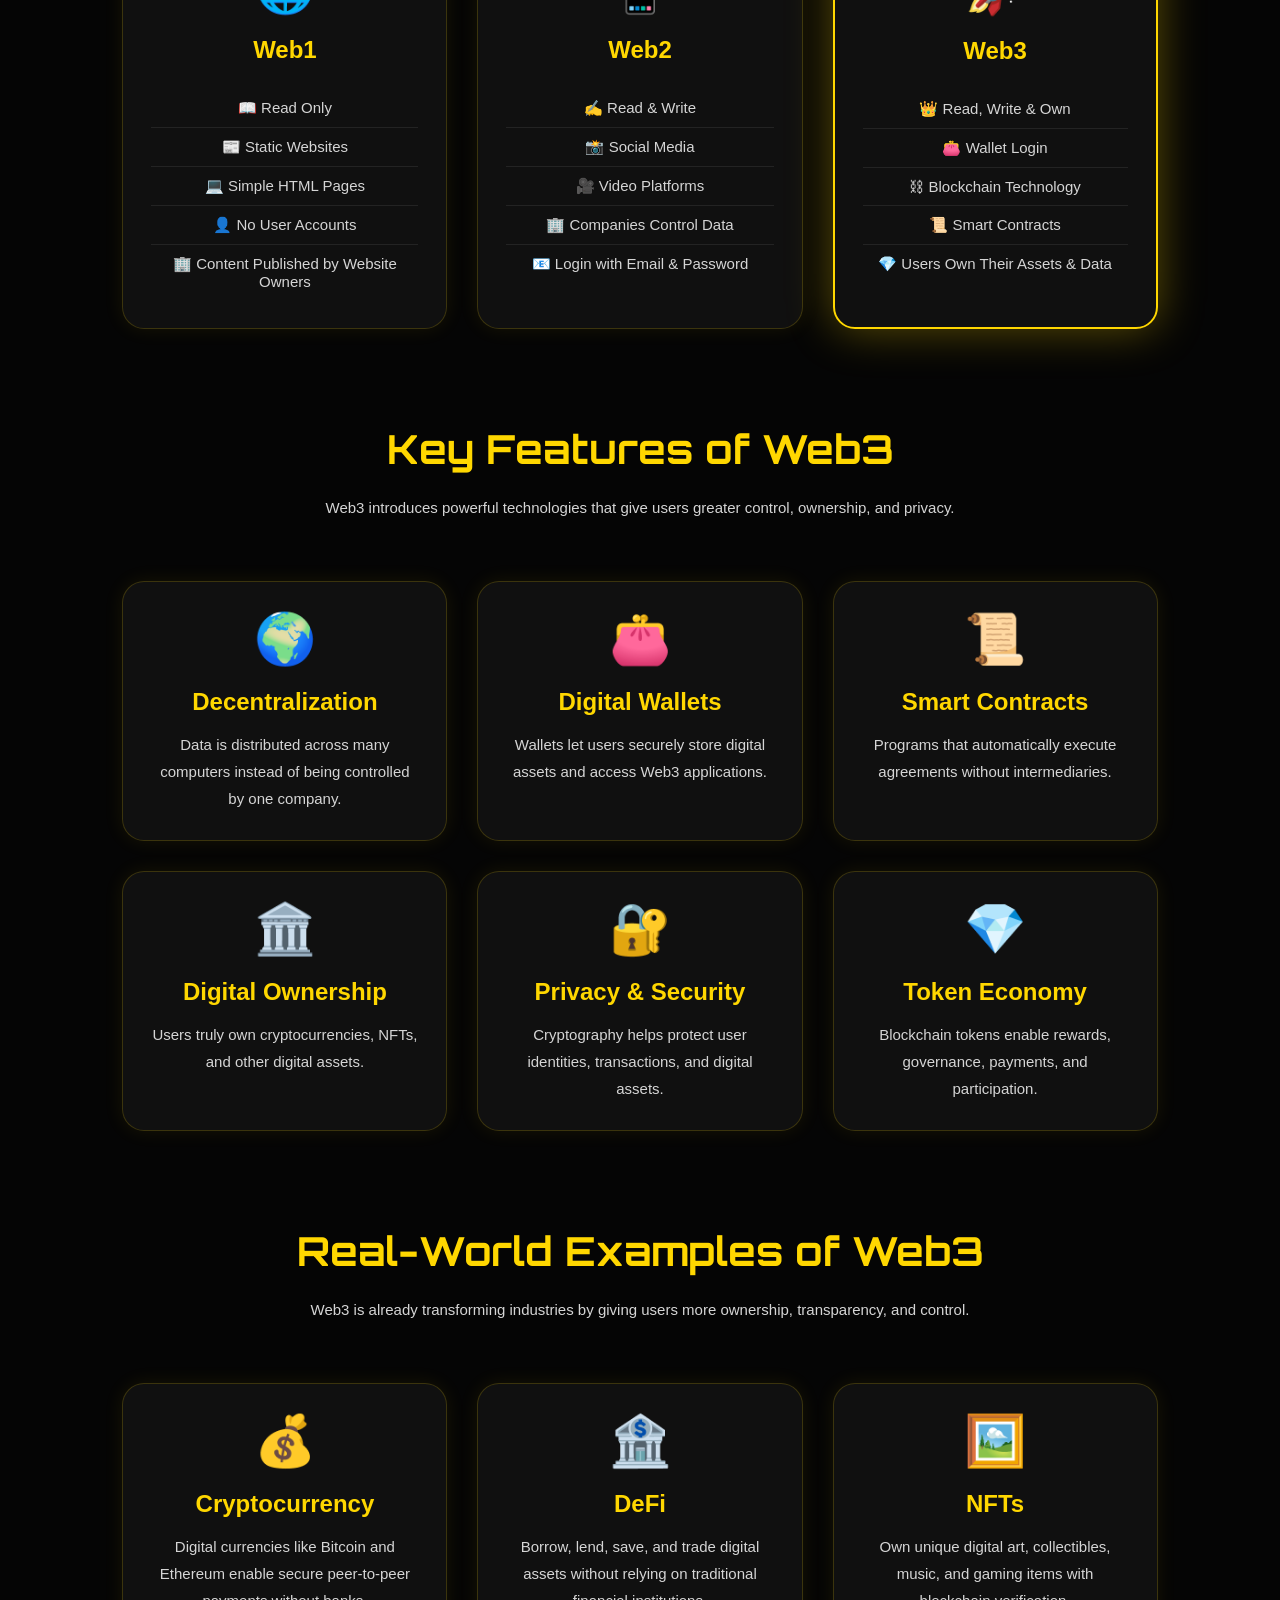
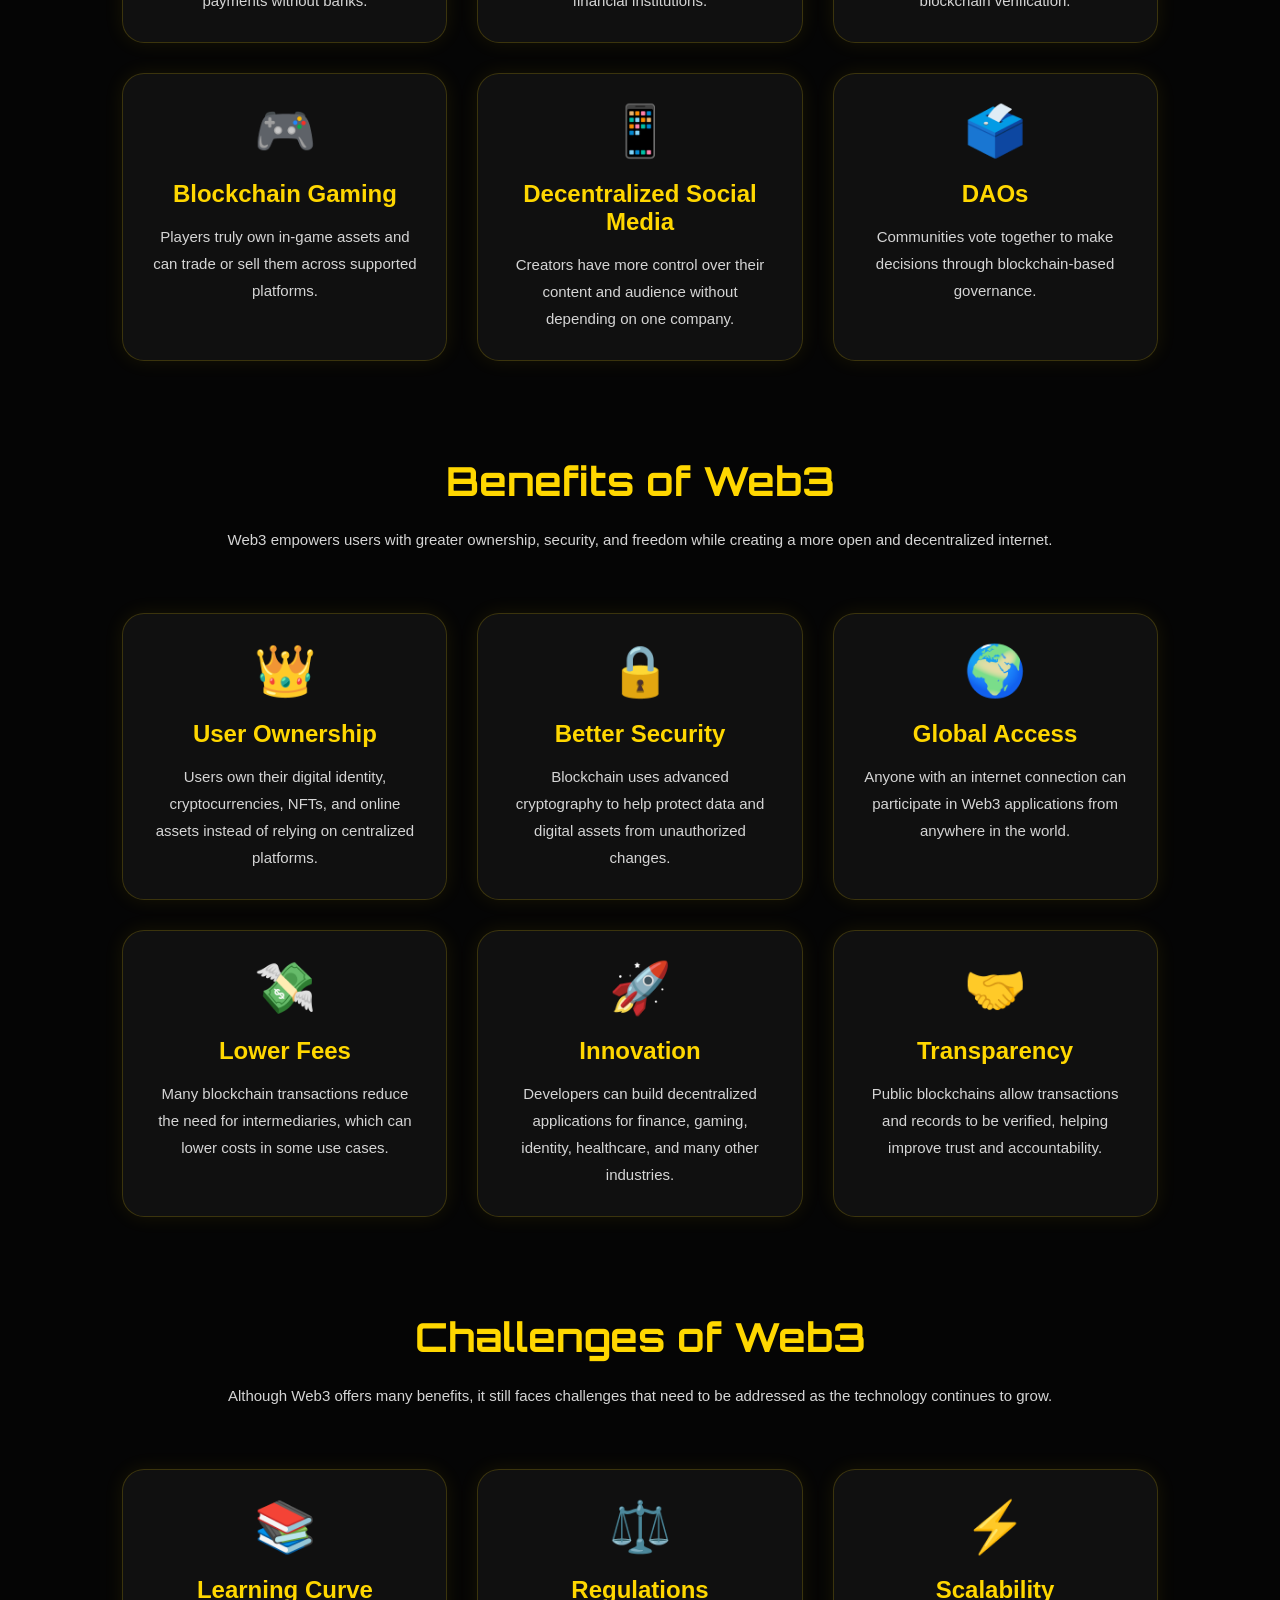
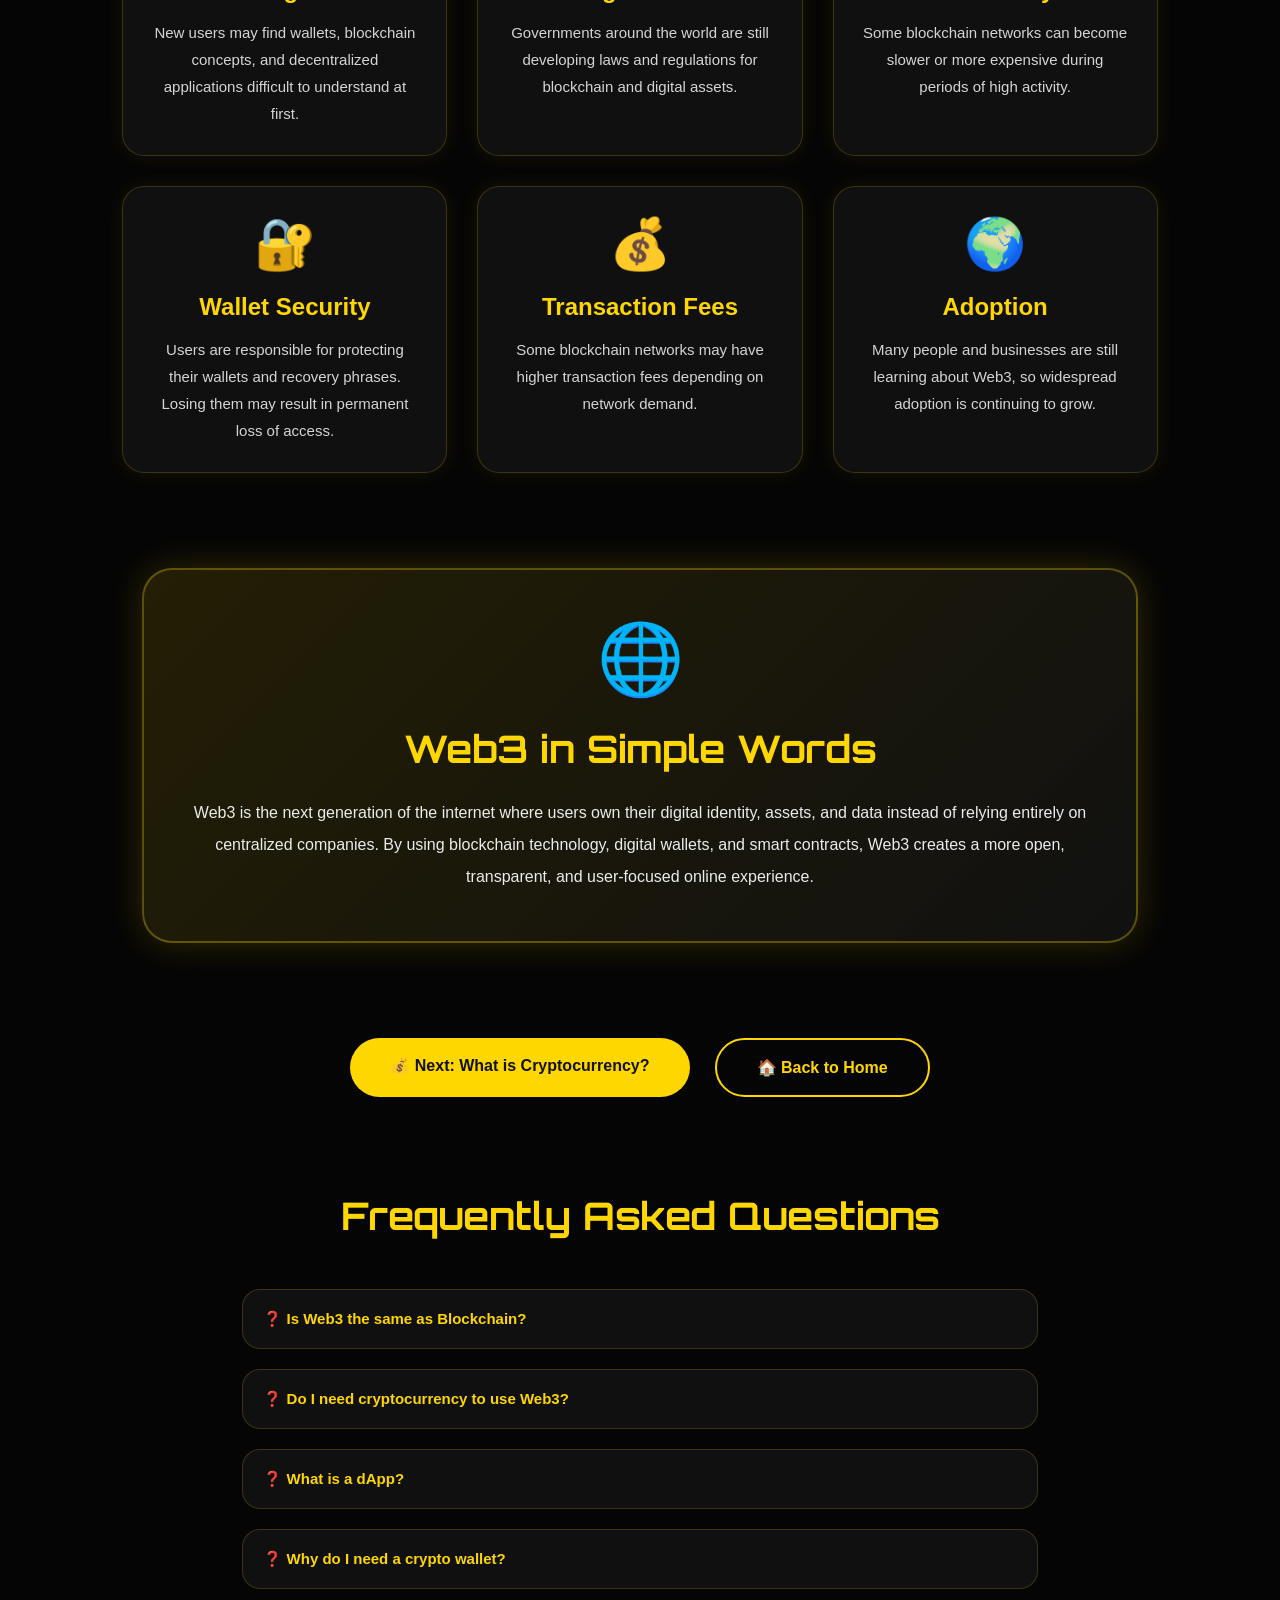
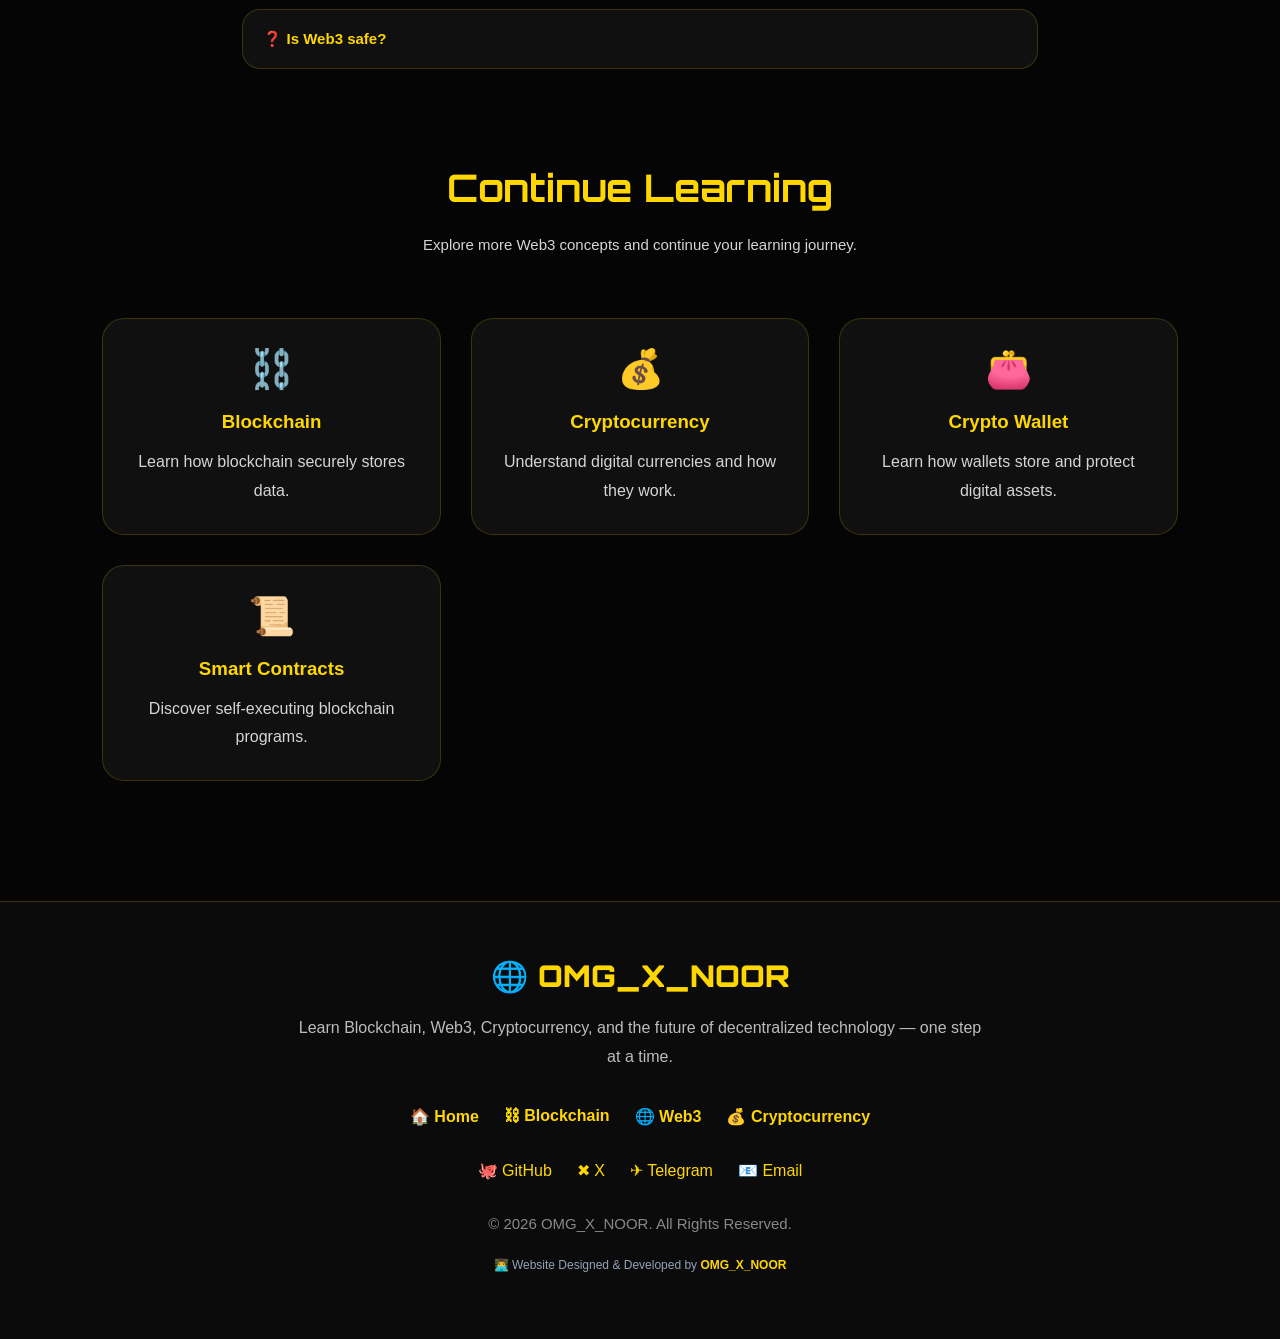
<file: web3.html>
<!DOCTYPE html>
<html lang="en">

<head>

<meta charset="UTF-8">

<meta name="viewport" content="width=device-width, initial-scale=1.0">

<title>What is Web3?</title>

<link rel="stylesheet" href="style.css">

<link rel="stylesheet" href="web3.css">

</head>

<body>

  <nav class="learn-nav">

    <div class="learn-logo">
       🌐 Web3 Academy
    </div>

    <a href="index.html" class="back-home">
        🏠 Back to Home
    </a>

</nav>


<section class="web3-hero">

<div class="hero-text">

<h1>

What is

<span>Web3?</span>

</h1>

<p>

Web3 is the next generation of the internet where users own their digital identity, assets, and data using blockchain technology.

</p>

</div>

<div class="hero-image">

<img src="assets/images/web3.png" alt="Web3">

</div>

</section>

<!-- =========================
How Web3 Works
========================= -->

<section class="web3-works">

<h2>How Does Web3 Work?</h2>

<p class="section-text">

Web3 combines blockchain, digital wallets, smart contracts, and decentralized applications (dApps) to give users more control over their digital lives.

</p>

<div class="web3-grid">

<div class="web3-card">

<div class="web3-icon">👤</div>

<h3>User</h3>

<p>
The user connects to a Web3 application using a crypto wallet.
</p>

</div>

<div class="arrow">➜</div>

<div class="web3-card">

<div class="web3-icon">👛</div>

<h3>Wallet</h3>

<p>
The wallet securely stores your digital assets and verifies your identity.
</p>

</div>

<div class="arrow">➜</div>

<div class="web3-card">

<div class="web3-icon">📜</div>

<h3>Smart Contract</h3>

<p>
Smart contracts automatically execute rules without intermediaries.
</p>

</div>

<div class="arrow">➜</div>

<div class="web3-card">

<div class="web3-icon">🌐</div>

<h3>dApp</h3>

<p>
Decentralized applications run on blockchain instead of central servers.
</p>

</div>

<div class="arrow">➜</div>

<div class="web3-card">

<div class="web3-icon">⛓️</div>

<h3>Blockchain</h3>

<p>
The blockchain records every transaction securely and transparently.
</p>

</div>

</div>

</section>

<!-- =========================
Web1 vs Web2 vs Web3
========================= -->

<section class="comparison">

<h2>Web1 vs Web2 vs Web3</h2>

<p class="section-text">
The internet has evolved over time. Here's how each generation is different.
</p>

<div class="comparison-grid">

<div class="compare-card">

<div class="compare-icon">🌐</div>

<h3>Web1</h3>

<ul>
<li>📖 Read Only</li>
<li>📰 Static Websites</li>
<li>💻 Simple HTML Pages</li>
<li>👤 No User Accounts</li>
<li>🏢 Content Published by Website Owners</li>
</ul>

</div>

<div class="compare-card">

<div class="compare-icon">📱</div>

<h3>Web2</h3>

<ul>
<li>✍️ Read & Write</li>
<li>📸 Social Media</li>
<li>🎥 Video Platforms</li>
<li>🏢 Companies Control Data</li>
<li>📧 Login with Email & Password</li>
</ul>

</div>

<div class="compare-card active-card">

<div class="compare-icon">🚀</div>

<h3>Web3</h3>

<ul>
<li>👑 Read, Write & Own</li>
<li>👛 Wallet Login</li>
<li>⛓ Blockchain Technology</li>
<li>📜 Smart Contracts</li>
<li>💎 Users Own Their Assets & Data</li>
</ul>

</div>

</div>

</section>

<!-- =========================
Key Features of Web3
========================= -->

<section class="features">

<h2>Key Features of Web3</h2>

<p class="section-text">
Web3 introduces powerful technologies that give users greater control, ownership, and privacy.
</p>

<div class="feature-grid">

<div class="feature-card">
<div class="feature-icon">🌍</div>
<h3>Decentralization</h3>
<p>Data is distributed across many computers instead of being controlled by one company.</p>
</div>

<div class="feature-card">
<div class="feature-icon">👛</div>
<h3>Digital Wallets</h3>
<p>Wallets let users securely store digital assets and access Web3 applications.</p>
</div>

<div class="feature-card">
<div class="feature-icon">📜</div>
<h3>Smart Contracts</h3>
<p>Programs that automatically execute agreements without intermediaries.</p>
</div>

<div class="feature-card">
<div class="feature-icon">🏛️</div>
<h3>Digital Ownership</h3>
<p>Users truly own cryptocurrencies, NFTs, and other digital assets.</p>
</div>

<div class="feature-card">
<div class="feature-icon">🔐</div>
<h3>Privacy & Security</h3>
<p>Cryptography helps protect user identities, transactions, and digital assets.</p>
</div>

<div class="feature-card">
<div class="feature-icon">💎</div>
<h3>Token Economy</h3>
<p>Blockchain tokens enable rewards, governance, payments, and participation.</p>
</div>

</div>

</section>

<!-- =========================
Real-World Examples of Web3
========================= -->

<section class="examples">

<h2>Real-World Examples of Web3</h2>

<p class="section-text">
Web3 is already transforming industries by giving users more ownership, transparency, and control.
</p>

<div class="examples-grid">

<div class="example-card">
<div class="example-icon">💰</div>
<h3>Cryptocurrency</h3>
<p>Digital currencies like Bitcoin and Ethereum enable secure peer-to-peer payments without banks.</p>
</div>

<div class="example-card">
<div class="example-icon">🏦</div>
<h3>DeFi</h3>
<p>Borrow, lend, save, and trade digital assets without relying on traditional financial institutions.</p>
</div>

<div class="example-card">
<div class="example-icon">🖼️</div>
<h3>NFTs</h3>
<p>Own unique digital art, collectibles, music, and gaming items with blockchain verification.</p>
</div>

<div class="example-card">
<div class="example-icon">🎮</div>
<h3>Blockchain Gaming</h3>
<p>Players truly own in-game assets and can trade or sell them across supported platforms.</p>
</div>

<div class="example-card">
<div class="example-icon">📱</div>
<h3>Decentralized Social Media</h3>
<p>Creators have more control over their content and audience without depending on one company.</p>
</div>

<div class="example-card">
<div class="example-icon">🗳️</div>
<h3>DAOs</h3>
<p>Communities vote together to make decisions through blockchain-based governance.</p>
</div>

</div>

</section>

<!-- =========================
Benefits of Web3
========================= -->

<section class="benefits">

<h2>Benefits of Web3</h2>

<p class="section-text">
Web3 empowers users with greater ownership, security, and freedom while creating a more open and decentralized internet.
</p>

<div class="benefits-grid">

<div class="benefit-card">
<div class="benefit-icon">👑</div>
<h3>User Ownership</h3>
<p>Users own their digital identity, cryptocurrencies, NFTs, and online assets instead of relying on centralized platforms.</p>
</div>

<div class="benefit-card">
<div class="benefit-icon">🔒</div>
<h3>Better Security</h3>
<p>Blockchain uses advanced cryptography to help protect data and digital assets from unauthorized changes.</p>
</div>

<div class="benefit-card">
<div class="benefit-icon">🌍</div>
<h3>Global Access</h3>
<p>Anyone with an internet connection can participate in Web3 applications from anywhere in the world.</p>
</div>

<div class="benefit-card">
<div class="benefit-icon">💸</div>
<h3>Lower Fees</h3>
<p>Many blockchain transactions reduce the need for intermediaries, which can lower costs in some use cases.</p>
</div>

<div class="benefit-card">
<div class="benefit-icon">🚀</div>
<h3>Innovation</h3>
<p>Developers can build decentralized applications for finance, gaming, identity, healthcare, and many other industries.</p>
</div>

<div class="benefit-card">
<div class="benefit-icon">🤝</div>
<h3>Transparency</h3>
<p>Public blockchains allow transactions and records to be verified, helping improve trust and accountability.</p>
</div>

</div>

</section>

<!-- =========================
Challenges of Web3
========================= -->

<section class="challenges">

<h2>Challenges of Web3</h2>

<p class="section-text">
Although Web3 offers many benefits, it still faces challenges that need to be addressed as the technology continues to grow.
</p>

<div class="challenges-grid">

<div class="challenge-card">
<div class="challenge-icon">📚</div>
<h3>Learning Curve</h3>
<p>New users may find wallets, blockchain concepts, and decentralized applications difficult to understand at first.</p>
</div>

<div class="challenge-card">
<div class="challenge-icon">⚖️</div>
<h3>Regulations</h3>
<p>Governments around the world are still developing laws and regulations for blockchain and digital assets.</p>
</div>

<div class="challenge-card">
<div class="challenge-icon">⚡</div>
<h3>Scalability</h3>
<p>Some blockchain networks can become slower or more expensive during periods of high activity.</p>
</div>

<div class="challenge-card">
<div class="challenge-icon">🔐</div>
<h3>Wallet Security</h3>
<p>Users are responsible for protecting their wallets and recovery phrases. Losing them may result in permanent loss of access.</p>
</div>

<div class="challenge-card">
<div class="challenge-icon">💰</div>
<h3>Transaction Fees</h3>
<p>Some blockchain networks may have higher transaction fees depending on network demand.</p>
</div>

<div class="challenge-card">
<div class="challenge-icon">🌍</div>
<h3>Adoption</h3>
<p>Many people and businesses are still learning about Web3, so widespread adoption is continuing to grow.</p>
</div>

</div>

</section>

<!-- =========================
Web3 Summary
========================= -->

<section class="summary">

<div class="summary-box">

<div class="summary-icon">🌐</div>

<h2>Web3 in Simple Words</h2>

<p>

Web3 is the next generation of the internet where users own their digital identity, assets, and data instead of relying entirely on centralized companies.

By using blockchain technology, digital wallets, and smart contracts, Web3 creates a more open, transparent, and user-focused online experience.

</p>

</div>

</section>


<!-- =========================
Navigation Buttons
========================= -->

<section class="next-page">

<a href="cryptocurrency.html" class="next-btn">

💰 Next: What is Cryptocurrency?

</a>

<a href="index.html" class="home-btn">

🏠 Back to Home

</a>

</section>

<!-- =========================
Frequently Asked Questions
========================= -->

<section class="faq">

<h2>Frequently Asked Questions</h2>

<div class="faq-container">

<details>
<summary>❓ Is Web3 the same as Blockchain?</summary>
<p>No. Blockchain is the technology, while Web3 is the next generation of the internet built using technologies like blockchain, smart contracts, and decentralized applications.</p>
</details>

<details>
<summary>❓ Do I need cryptocurrency to use Web3?</summary>
<p>Not always. Some Web3 applications can be explored without owning cryptocurrency, while others require tokens to access certain features.</p>
</details>

<details>
<summary>❓ What is a dApp?</summary>
<p>A dApp (Decentralized Application) is software that runs on a blockchain instead of a centralized server.</p>
</details>

<details>
<summary>❓ Why do I need a crypto wallet?</summary>
<p>A crypto wallet lets you securely store digital assets and connect to Web3 applications without creating traditional accounts.</p>
</details>

<details>
<summary>❓ Is Web3 safe?</summary>
<p>Web3 can be very secure when you protect your wallet, recovery phrase, and avoid scams or phishing websites.</p>
</details>

</div>

</section>

<!-- =========================
Continue Learning
========================= -->

<section class="related-topics">

<h2>Continue Learning</h2>

<p class="section-text">

Explore more Web3 concepts and continue your learning journey.

</p>

<div class="related-grid">

<a href="blockchain.html" class="related-card">

<div class="related-icon">⛓️</div>

<h3>Blockchain</h3>

<p>Learn how blockchain securely stores data.</p>

</a>

<a href="cryptocurrency.html" class="related-card">

<div class="related-icon">💰</div>

<h3>Cryptocurrency</h3>

<p>Understand digital currencies and how they work.</p>

</a>

<a href="wallet.html" class="related-card">

<div class="related-icon">👛</div>

<h3>Crypto Wallet</h3>

<p>Learn how wallets store and protect digital assets.</p>

</a>

<a href="smart-contracts.html" class="related-card">

<div class="related-icon">📜</div>

<h3>Smart Contracts</h3>

<p>Discover self-executing blockchain programs.</p>

</a>

</div>

</section>

  <footer class="web3-footer">

    <div class="footer-logo">
        🌐 <span>OMG_X_NOOR</span>
    </div>

    <p class="footer-text">
        Learn Blockchain, Web3, Cryptocurrency, and the future of decentralized technology — one step at a time.
    </p>

    <div class="footer-links">
        <a href="index.html">🏠 Home</a>
        <a href="blockchain.html">⛓ Blockchain</a>
        <a href="web3.html">🌐 Web3</a>
        <a href="cryptocurrency.html">💰 Cryptocurrency</a>
    </div>

    <div class="footer-social">
        <a href="https://github.com/noornr" target="_blank">🐙 GitHub</a>
        <a href="https://x.com/noornr108" target="_blank">✖ X</a>
        <a href="https://t.me/noornr108" target="_blank">✈ Telegram</a>
        <a href="mailto:noornr108@gmail.com">📧 Email</a>
    </div>

    <p class="copyright">
        © 2026 OMG_X_NOOR. All Rights Reserved.
    </p>
<p class="footer-credit">
   </> 👨‍💻 Website Designed &amp; Developed by <strong>OMG_X_NOOR</strong>
</p>
</footer>

</body>
</html>
</file>
<file: style.css>
/*====================================================
                    DESKTOP VERSION
                  (Default Styles)
====================================================*/

/*------------------------------
        GOOGLE FONTS
------------------------------*/
@import url('https://fonts.googleapis.com/css2?family=Orbitron:wght@500;700;900&display=swap');

/*------------------------------
        GLOBAL STYLES
------------------------------*/

*{
    box-sizing:border-box;
}

html{
    width:100%;
    overflow-x:hidden;
}

body{
    margin:0;
    background:#050505;
    color:#fff;
    overflow-x:hidden;
    padding-top:10px;
}

#menuBtn{

    display:none;
}
/*====================================================
                    DESKTOP NAVBAR
====================================================*/

nav{
    position:fixed;
    top:12px;
    left:20px;
    right:20px;

    display:flex;
    align-items:center;
    justify-content:space-between;

    padding:16px 32px;

    border:2px solid #FFD700;
    border-radius:22px;

    background:rgba(10,10,10,.88);

    box-shadow:0 0 10px rgba(255,215,0,.18);

    z-index:9999;
}


/*====================================================
                        LOGO
====================================================*/

.logo{
    display:flex;
    align-items:center;
    gap:14px;

    font-family:'Orbitron',sans-serif;
    font-size:28px;
    font-weight:900;

    color:#FFD700;
    letter-spacing:1px;
}

.logo img{
    width:44px;
    height:44px;

    object-fit:cover;

    border-radius:50%;
    border:2px solid #D4AF37;
}


/*====================================================
                    NAVIGATION MENU
====================================================*/

nav ul{

    display:flex;

    align-items:center;

    gap:40px;

    list-style:none;

    margin:0;

    padding:0;
}

nav ul li a{

    display:flex;

    align-items:center;

    gap:8px;

    padding:12px 0;

    color:#e5e7eb;

    font-size:18px;

    font-weight:700;

    text-decoration:none;

    transition:.3s;
}

nav ul li a:hover{

    color:#FFD700;

    transform:translateY(-2px);
}


/*====================================================
                    DESKTOP HERO
====================================================*/

.hero{
    min-height:750px;

    display:flex;
    justify-content:center;
    align-items:center;
    text-align:center;

    margin-top:130px;
    padding:20px 20px;

    position:relative;
    overflow:hidden;
}



/*====================================================
                    HERO CARD
====================================================*/

.glass-card{
    width:100%;
    max-width:1150px;

    margin:0 auto;
   
    padding:60px 40px 50px;
   inset:0;
    border:2px solid #FFD700;
    border-radius:36px;

    background:rgba(18,18,18,.95);

    box-shadow:0 0 18px rgba(255,215,0,.12);

    transition:.35s;
}

.glass-card:hover{
    transform:translateY(-6px);
}



/*====================================================
                    HERO BADGE
====================================================*/

.hero-badge{
    display:inline-flex;
    align-items:center;
    justify-content:center;

    padding:12px 24px;

    font-size:22px;
    font-weight:700;

    border:1px solid rgba(255,215,0,.25);
    border-radius:999px;

    margin-bottom:30px;
}



/*====================================================
                    HERO NAME
====================================================*/

.hero h1{
    display:inline-block;

    padding:16px 40px;

    font-size:64px;
    font-weight:900;
    letter-spacing:3px;

    margin-bottom:30px;

    border:2px solid #FFD700;
    border-radius:18px;
}



/*====================================================
                    HERO TITLE
====================================================*/

.hero h2{
    font-size:38px;
    margin:24px 0;
}



/*====================================================
                HERO DESCRIPTION
====================================================*/

.hero p{
    max-width:850px;

    margin:18px auto;

    font-size:22px;
    line-height:1.7;
}



/*====================================================
                DESKTOP HERO BUTTONS
====================================================*/

.hero a{
    display:inline-block;
    margin:15px 12px;
    text-decoration:none;
}

.hero a button{
    min-width:240px;
    height:60px;

    padding:0 32px;

    border:none;
    border-radius:50px;

    cursor:pointer;

    font-size:20px;
    font-weight:700;
    font-family:inherit;

    color:#111;

    background:linear-gradient(
        135deg,
        #FFF7C2 0%,
        #FFD700 55%,
        #C99700 100%
    );

    box-shadow:
        0 8px 22px rgba(255,215,0,.28);

    transition:all .35s ease;
}

.hero a button:hover{
    transform:translateY(-4px);

    box-shadow:
        0 12px 30px rgba(255,215,0,.40);

    background:linear-gradient(
        135deg,
        #FFFCE0 0%,
        #FFD700 55%,
        #D4AF37 100%
    );
}
/*====================================================
                DESKTOP STATS SECTION
====================================================*/

/*------------------------------
        STATS SECTION
------------------------------*/

.stats{

display:grid;

grid-template-columns:repeat(auto-fit,minmax(260px,1fr));

gap:35px;

padding:120px 8%;

max-width:1400px;

margin:auto;

}

.card{
background:rgba(20,20,20,.75);
border:1px solid rgba(255,215,0,.036);
border-radius:22px;
padding:35px;
text-align:center;
backdrop-filter:none;
transition:.4s;
box-shadow:none;
cursor:pointer;
}

.card:hover{
transform:translateY(-10px);
border-color:#FFD700;
box-shadow:none;
}

.card h3{
font-size:50px;
color:#FFD700;
margin-bottom:12px;
text-shadow:none;
}

.card p{
color:#d1d5db;
font-size:18px;
}
.skills h2,
.projects h2,
.contact h2{

font-family:'Orbitron',sans-serif;

font-size:46px;

font-weight:800;

text-transform:uppercase;

color:#FFD700;

margin-bottom:40px;

letter-spacing:2px;

text-shadow:none;

}

/*====================================================
            DESKTOP FEATURED PROJECTS
====================================================*/

.projects{
padding:80px 10%;
text-align:center;
}
.project-grid{
    display:grid;
    grid-template-columns:repeat(3, 1fr);
    gap:28px;
    max-width:760px;
    margin:auto;
}
.project-card{
width:100%;
margin:0 auto;
background:rgba(18,18,18,.82);
border:1px solid rgba(255,215,0,.03);
border-radius:22px;
padding:30px;
text-align:center;
backdrop-filter:none;
transition:.4s;
box-shadow:none;
overflow:hidden;
position:relative;
}

.project-card:hover{
transform:translateY(-10px) scale(1.04);
border-color:#FFD700;
box-shadow:none;
}
.project-card h3{
color:#FFD700;
font-size:18px;
margin-top:15px;
margin-bottom:10px;
text-shadow:none;
}

.project-card p{
color:#d1d5db;
font-size:13px;
}

/*====================================================
                DESKTOP SKILLS SECTION
====================================================*/

.skills{
    max-width:1320px;
    width:95%;

    margin:100px auto;

    padding:0;

    text-align:center;
}

.skills h2{
    font-family:'Orbitron',sans-serif;

    font-size:46px;
    font-weight:800;

    color:#FFD700;

    letter-spacing:2px;

    margin-bottom:50px;
}



/*====================================================
                    SKILLS GRID
====================================================*/

.skill-box{
    display:grid;

    grid-template-columns:repeat(3,1fr);

    gap:24px;
}



/*====================================================
                    SKILL CARD
====================================================*/

.skill-box div{
    display:flex;

    align-items:center;
    justify-content:center;

    min-height:110px;

    padding:28px 22px;

    background:rgba(18,18,18,.92);

    border:2px solid rgba(255,215,0,.15);
    border-radius:22px;

    color:#FFD700;

    font-size:20px;
    font-weight:700;

    text-align:center;

    transition:.35s ease;

    box-shadow:0 0 14px rgba(255,215,0,.08);
}

.skill-box div:hover{
    transform:translateY(-8px);

    border-color:#FFD700;

    box-shadow:0 0 24px rgba(255,215,0,.22);
}


/*====================================================
                DESKTOP CONTACT SECTION
====================================================*/

.contact{
    max-width:1320px;
    width:95%;

    margin:100px auto;

    padding:60px 40px;

    background:rgba(18,18,18,.92);

    border:2px solid rgba(255,215,0,.15);
    border-radius:28px;

    text-align:center;

    box-shadow:0 0 14px rgba(255,215,0,.08);
}

.contact h2{
    font-family:'Orbitron',sans-serif;

    font-size:46px;
    font-weight:800;

    color:#FFD700;

    letter-spacing:2px;

    margin-bottom:40px;
}



/*====================================================
                CONTACT DETAILS
====================================================*/

.contact p{
    display:flex;
    justify-content:center;
    align-items:center;

    gap:12px;

    margin:20px 0;

    font-size:21px;
    line-height:1.8;

    color:#d1d5db;
}

.contact a{
    color:#FFD700;

    text-decoration:none;

    transition:.3s;
}

.contact a:hover{
    color:#FFF4B0;
}
/*------------------------------
        FOOTER
------------------------------*/

footer{

    padding:48px;

    background:#0a0a0a;

    text-align:center;

    border-top:1px solid rgba(255,215,0,.04);

    box-shadow:none;
}

footer p{

    margin:10px 0;

    color:#94a3b8;

    font-size:19px;
}

body::before,

a:hover{

    color:#FFF4B0;

    text-shadow:none;
}

.footer-credit{

    margin-top:12px;

    padding-top:12px;

    font-size:18px;

    line-height:1.5;
}

.footer-credit strong{

    color:#FFD700;

    font-weight:700;
}
/*====================================================
            DESKTOP LEARN BLOCKCHAIN & WEB3
====================================================*/

.learn{
    max-width:1320px;
    width:95%;

    margin:100px auto;

    padding:0;

    text-align:center;
}

.learn h2{
    font-family:'Orbitron',sans-serif;

    font-size:46px;
    font-weight:800;

    color:#FFD700;

    letter-spacing:2px;

    margin-bottom:20px;
}

.section-text{
    max-width:850px;

    margin:0 auto 50px;

    font-size:20px;

    line-height:1.8;

    color:#d1d5db;
}



/*====================================================
                    LEARN GRID
====================================================*/

.learn-grid{
    display:grid;

    grid-template-columns:repeat(2,1fr);

    gap:30px;
}



/*====================================================
                    LEARN CARD
====================================================*/

.learn-card{
    display:flex;
    flex-direction:column;
    justify-content:center;
    align-items:center;

    min-height:380px;

    padding:40px 35px;

    background:rgba(18,18,18,.92);

    border:2px solid rgba(255,215,0,.15);
    border-radius:24px;

    transition:.35s ease;

    box-shadow:0 0 14px rgba(255,215,0,.08);
}

.learn-card:hover{
    transform:translateY(-8px);

    border-color:#FFD700;

    box-shadow:0 0 24px rgba(255,215,0,.22);
}



/*====================================================
                    LEARN ICON
====================================================*/

.learn-icon{
    font-size:64px;

    margin-bottom:24px;
}



/*====================================================
                    LEARN TITLE
====================================================*/

.learn-card h3{
    font-size:30px;

    color:#FFD700;

    margin-bottom:18px;
}



/*====================================================
                LEARN DESCRIPTION
====================================================*/

.learn-card p{
    font-size:18px;

    line-height:1.8;

    color:#d1d5db;

    margin-bottom:32px;
}



/*====================================================
                    LEARN BUTTON
====================================================*/

.learn-btn{
    display:inline-flex;
    align-items:center;
    justify-content:center;

    padding:14px 28px;

    border:2px solid #FFD700;
    border-radius:40px;

    color:#FFD700;

    font-size:17px;
    font-weight:700;

    transition:.3s;
}

.learn-btn:hover{
    background:#FFD700;
    color:#111;
}
/*------------------------------
    BACK TO TOP BUTTON
------------------------------*/

#topBtn{
    position:fixed;

    bottom:20px;
    right:20px;

    width:65px;
    height:65px;

    display:none;

    align-items:center;
    justify-content:center;
    flex-direction:column;

    border:none;
    border-radius:50%;

    background:linear-gradient(145deg,#FFF4B0,#FFD700,#B8860B);
    color:#111;

    font-size:18px;
    font-weight:700;
    line-height:1.1;

    cursor:pointer;
    z-index:9999;

    box-shadow:none;

    transition:.3s;
}

#topBtn:hover{
    transform:scale(1.08);
    box-shadow:none;
}
.project-link{
text-decoration:none;
color:inherit;
display:block;
}

.project-link:hover{
text-decoration:none;
}

.project-card img{
width:55px;
height:55px;
object-fit:contain;
margin-bottom:12px;
transition:.45s;
filter:drop-shadow(0 0 2px rgba(255,215,0,.07));
}

.project-card:hover img{
    transform:scale(1.12) rotate(3deg);
    filter:drop-shadow(0 0 4px #FFD700);
}

.project-card::before{
content:"";
position:absolute;
top:-100%;
left:-100%;
width:200%;
height:200%;
background:linear-gradient(
45deg,
transparent,
rgba(255,255,255,.08),
transparent
);
transform:rotate(25deg);
transition:.7s;
}
.project-card:hover::before{
top:100%;
left:100%;
}
.profile{
max-width:700px;
margin:70px auto;
padding:40px;
background:rgba(20,20,20,.75);
border:1px solid rgba(255,215,0,.04);
border-radius:24px;
backdrop-filter:none;
text-align:center;
box-shadow:none;
transition:.35s;
}

.profile:hover{
transform:translateY(-8px);
border-color:#FFD700;
box-shadow:none;
}

.profile p{
margin:10px 0;
color:#cbd5e1;
}
.glass-card{
max-width:1100px;
width:100%;
margin:auto;
padding:50px 20px 35px;
text-align:center;

background:rgba(18,18,18,.95);

backdrop-filter:none;
-webkit-backdrop-filter:none;

border:1px solid rgba(255,215,0,.036);

border-radius:40px;

position:relative;
overflow:hidden;

box-shadow:none;

transition:.45s;
}

.glass-card::before{
    content:"";
    position:absolute;
    inset:0;

    border:2px solid #FFD700;
    border-radius:40px;

    pointer-events:none;

    box-shadow:none;
}

.glass-card:hover{
box-shadow:none;
}

a{
color:#FFD700;
text-decoration:none;
transition:.3s;
}

#typing{
color:#FFD700;
font-weight:700;
border-right:3px solid #FFD700;
padding-right:5px;
white-space:nowrap;
text-shadow:none;
}
.hero-badge{
display:inline-flex;
align-items:center;
gap:10px;

padding:14px 28px;

border-radius:999px;

background:rgba(255,215,0,.016);

border:1px solid rgba(255,215,0,.01);

color:#FFD700;

font-size:30px;

font-weight:700;

letter-spacing:.5px;

backdrop-filter:none;

box-shadow:none;
}


/*------------------------------
        BACKGROUND PARTICLES
------------------------------*/

.particles{
position:absolute;
top:0;
left:0;
width:100%;
height:100%;
pointer-events:none;
overflow:hidden;
z-index:-1;
}

.particles span{
position:absolute;
display:block;
width:6px;
height:6px;
background:#FFD700;
border-radius:50%;
box-shadow:none;
animation:floatParticle 12s linear infinite;
}

.particles span:nth-child(1){left:10%;animation-duration:9s;animation-delay:0s;}
.particles span:nth-child(2){left:25%;animation-duration:13s;animation-delay:2s;}
.particles span:nth-child(3){left:40%;animation-duration:10s;animation-delay:1s;}
.particles span:nth-child(4){left:55%;animation-duration:15s;animation-delay:3s;}
.particles span:nth-child(5){left:70%;animation-duration:11s;animation-delay:2s;}
.particles span:nth-child(6){left:82%;animation-duration:14s;animation-delay:4s;}
.particles span:nth-child(7){left:92%;animation-duration:9s;animation-delay:1s;}
.particles span:nth-child(8){left:50%;animation-duration:12s;animation-delay:5s;}

@keyframes floatParticle{

0%{
transform:translateY(110vh) scale(.4);
opacity:0;
}

20%{
opacity:1;
}

80%{
opacity:1;
}

100%{
transform:translateY(-20vh) scale(1);
opacity:0;
}

}

.project-card::after{
content:"";
position:absolute;
inset:0;
padding:1px;
border-radius:22px;

background:linear-gradient(
90deg,
#FFD700,
transparent,
#FFD700
);

-webkit-mask:
linear-gradient(#fff 0 0) content-box,
linear-gradient(#fff 0 0);

-webkit-mask-composite:xor;
mask-composite:exclude;

opacity:0;
transition:.4s;
pointer-events:none;
}

.project-card:hover::after{
opacity:1;
}


    /*====================================================
                DESKTOP ABOUT SECTION
====================================================*/

.intro{
    display:flex;
    align-items:center;
    justify-content:space-between;

    gap:70px;

    max-width:1320px;
    width:95%;

    margin:90px auto;
    padding:55px 60px;

    background:rgba(18,18,18,.92);

    border:2px solid #FFD700;
    border-radius:36px;

    box-shadow:0 0 16px rgba(255,215,0,.10);

    transition:.35s;
}

.intro:hover{
    transform:translateY(-6px);
}

.intro::before{
    display:none;
}



/*====================================================
                    PROFILE IMAGE
====================================================*/

.intro-image{
    display:inline-flex;
    justify-content:center;
    align-items:center;

    padding:0;

    background:transparent;
    border:none;
    box-shadow:none;

    border-radius:22px;
}

.intro-image img{
    display:block;

    width:340px;
    height:398px;

    object-fit:cover;

    border-radius:18px;
    border:none;
    box-shadow:none;
}



/*====================================================
                    ABOUT CONTENT
====================================================*/

.intro-content{
    flex:1;
}

.intro-content h2{
    font-size:48px;
    color:#FFD700;

    margin-bottom:24px;
}

.intro-content p{
    font-size:22px;
    line-height:1.9;

    color:#d1d5db;
}



/*====================================================
                    ABOUT STATS
====================================================*/

.intro-stats{
    display:flex;
    flex-wrap:wrap;

    gap:18px;

    margin-top:32px;
}

.intro-stats span{
    padding:12px 22px;

    border:1px solid #FFD700;
    border-radius:30px;

    color:#FFD700;

    font-size:16px;
    font-weight:600;
}



/*====================================================
                    MOBILE VERSION
                (max-width:768px)
====================================================*/

@media (max-width:768px){
  
  #menuBtn{

        display:flex;
    }

/*====================================================
                    NAVBAR
====================================================*/

nav{

    position:fixed;
    top:10px;
    left:10px;
    right:10px;

    display:flex;
    align-items:center;
    justify-content:space-between;

    padding:12px 18px;

    border:2px solid #FFD700;
    border-radius:18px;

    background:rgba(10,10,10,.95);

    z-index:9999;
}

.logo{
    display:flex;
    align-items:center;
    gap:10px;

    font-size:18px;
    font-weight:900;
    letter-spacing:1px;
}

.logo img{
    width:38px;
    height:38px;
}

.connect-btn{
    display:none;
}

.menu-btn{
    display:block;
    font-size:34px;
    color:#FFD700;
    cursor:pointer;
    transition:.3s;
}

.menu-btn:hover{
    transform:rotate(90deg);
}

nav ul{
    position:absolute;

    top:78px;
    left:0;
    right:0;

    display:none;
    flex-direction:column;

    gap:12px;

    padding:18px;

    background:#0b0b0b;

    border:2px solid #FFD700;
    border-radius:18px;
}

nav ul.active{
    display:flex;
}

nav ul li{
    width:100%;
    list-style:none;
}

nav ul li a{
    display:flex;
    justify-content:center;
    align-items:center;

    padding:14px;

    font-size:18px;
    font-weight:600;

    border-radius:12px;

    text-decoration:none;
}

nav ul li a:hover{
    background:rgba(255,215,0,.12);
}

  /*====================================================
                    HERO SECTION
====================================================*/

.hero{

    min-height:610px;      /* or 680px, adjust as needed */

    margin-top:90px;

    padding:1px 10px;

    display:flex;
    justify-content:center;
    align-items:center;

    text-align:center;
}

.glass-card{
    width:100%;
    max-width:100%;
    margin:0 auto;

    padding:28px 18px 24px;
   inset:0;
    border-radius:26px;
    box-sizing:border-box;
}

.hero-badge{
    display:inline-flex;
    align-items:center;
    justify-content:center;

    padding:10px 18px;
    margin-bottom:24px;

    font-size:14px;
    line-height:1.5;
    text-align:center;
}

.hero h1{
    display:block;
    width:100%;

    margin:0 auto 22px;
    padding:14px 10px;

    font-size:30px;
    letter-spacing:1px;
    line-height:1.2;

    white-space:nowrap;
    overflow:hidden;
    text-overflow:ellipsis;
}

.hero h2{
    font-size:24px;
    margin:18px 0;
    line-height:1.4;
}

.hero p{
    font-size:16px;
    line-height:1.7;
    margin:12px auto;
}

.hero a{
    display:block;
}

.hero button{
    display:block;
    width:100%;
    max-width:280px;

    margin:10px auto;
    padding:15px 20px;

    font-size:17px;
    border-radius:40px;
}

#typing{
    border-right:2px solid #FFD700;
}

  
/*====================================================
                    ABOUT SECTION
====================================================*/

.intro{
    display:flex;
    flex-direction:column;
    align-items:center;
    justify-content:center;

    width:95%;
    margin:40px auto;
    padding:28px 20px;

    gap:24px;

    border-radius:28px;
    box-sizing:border-box;
}

.intro::before{
    border-radius:28px;
}

.intro-image{
    display:inline-flex;
    justify-content:center;
    align-items:center;

    width:auto;

    padding:0;

    background:transparent;
    border:none;
    box-shadow:none;

    border-radius:18px;
}

.intro-image img{
    width:220px;
    height:258px;

    object-fit:cover;

    border-radius:16px;
    border:none;
    box-shadow:none;
}

.intro-content{
    width:100%;
    text-align:center;
}

.intro-content h2{
    font-size:34px;
    margin-bottom:18px;
}

.intro-content p{
    font-size:17px;
    line-height:1.8;
    margin:0 auto;
}

.intro-stats{
    display:flex;
    flex-wrap:wrap;
    justify-content:center;

    gap:12px;
    margin-top:20px;
}

.intro-stats span{
    padding:10px 16px;
    font-size:14px;
    border-radius:24px;
}

/*====================================================
                    STATS SECTION
====================================================*/

.stats{
    display:grid;
    grid-template-columns:1fr;

    gap:18px;

    width:95%;
    margin:40px auto;

    padding:0;
}

.card{
    width:100%;

    padding:24px 18px;
   inset:0;
    border-radius:18px;

    text-align:center;
}

.card h3{
    font-size:36px;
    margin-bottom:8px;
}

.card p{
    font-size:16px;
    line-height:1.5;
}

/*====================================================
                    SKILLS SECTION
====================================================*/

.skills{
    width:95%;
    margin:40px auto;
    padding:0;
    text-align:center;
}

.skills h2{
    font-size:34px;
    margin-bottom:30px;
}

.skill-box{
    display:grid;
    grid-template-columns:1fr;
    gap:16px;

    width:100%;
    margin:0 auto;
}

.skill-box div{
    display:flex;
    align-items:center;
    justify-content:flex-start;

    min-height:80px;

    padding:18px 20px;

    font-size:18px;
    font-weight:700;

    border-radius:18px;

    text-align:left;
}

  /*====================================================
                FEATURED PROJECTS
====================================================*/

.projects{
    width:95%;
    margin:40px auto;
    padding:0;
    text-align:center;
}

.projects h2{
    font-size:34px;
    margin-bottom:30px;
}

.project-grid{
    display:grid;
    grid-template-columns:repeat(2,1fr);
    gap:14px;

    width:100%;
    max-width:100%;
    margin:0 auto;
}

.project-card{
    width:100%;
    min-height:135px;

    padding:14px 10px;

    border-radius:18px;

    display:flex;
    flex-direction:column;
    justify-content:center;
    align-items:center;

    box-sizing:border-box;
}

.project-card img{
    width:42px;
    height:42px;

    margin-bottom:10px;
}

.project-card h3{
    font-size:14px;
    margin:6px 0 4px;
}

.project-card p{
    font-size:11px;
    line-height:1.3;
}

.project-card:hover{
    transform:translateY(-4px);
}


/*====================================================
            LEARN BLOCKCHAIN & WEB3
====================================================*/

.learn{
    width:95%;
    margin:40px auto;
    padding:0;
    text-align:center;
}

.learn h2{
    font-size:34px;
    margin-bottom:16px;
}

.section-text{
    font-size:16px;
    line-height:1.7;
    margin-bottom:28px;
}

.learn-grid{
    display:grid;
    grid-template-columns:1fr;
    gap:18px;
    width:100%;
}

.learn-card{
    background:rgba(18,18,18,.9);
    border:2px solid #FFD700;
    border-radius:20px;
    padding:26px 20px;
    box-shadow:0 0 18px rgba(255,215,0,.18);
    transition:.3s;
}

.learn-card:hover{
    transform:translateY(-5px);
    box-shadow:0 0 25px rgba(255,215,0,.3);
}

.learn-icon{
    font-size:50px;
    margin-bottom:16px;
}

.learn-card h3{
    font-size:24px;
    margin-bottom:14px;
}

.learn-card p{
    font-size:16px;
    line-height:1.7;
    margin-bottom:22px;
}

.learn-btn{
    display:inline-block;
    padding:12px 24px;
    font-size:15px;
    border-radius:30px;
    border:1px solid #FFD700;
}


/*====================================================
                    CONTACT SECTION
====================================================*/

.contact{
    width:95%;
    margin:40px auto;
    padding:0;
    text-align:center;
}

.contact h2{
    font-size:34px;
    margin-bottom:24px;
}

.contact p{
    font-size:17px;
    line-height:1.8;
    margin:16px 0;
    word-break:break-word;
}

.contact a{
    display:inline-block;
    margin-top:4px;
    font-size:16px;
}



/*====================================================
                        FOOTER
====================================================*/

footer{
    margin-top:50px;
    padding:25px 15px;
    text-align:center;
}

footer p{
    font-size:14px;
    line-height:1.7;
    margin:6px 0;
}

.footer-credit{

    margin-top:12px;

    padding-top:12px;

    font-size:12px;

    line-height:1.5;
}

.footer-credit strong{

    color:#FFD700;

    font-weight:700;
}

/*====================================================
                  BACK TO TOP BUTTON
====================================================*/

#topBtn{
    width:52px;
    height:52px;

    right:15px;
    bottom:15px;

    font-size:14px;
    line-height:1.1;

    border-radius:50%;
}

  .hero,
.glass-card,
.hero *{
    -webkit-tap-highlight-color: transparent;
}

.hero:active,
.glass-card:active{
    background: inherit !important;
}
</file>
<file: blockchain.css>
/*====================================================
                    DESKTOP VERSION
                  (Default Styles)
====================================================*/


/*------------------------------
        GOOGLE FONTS
------------------------------*/

@import url('https://fonts.googleapis.com/css2?family=Orbitron:wght@500;700;900&display=swap');


/*------------------------------
        HTML
------------------------------*/

html{
    scroll-behavior:smooth;
}


/*------------------------------
        BODY
------------------------------*/

body{
    margin:0;
    width:100%;
    overflow-x:hidden;

    font-family:Arial,sans-serif;

    background:#050505;

    color:#ffffff;

    padding-top:110px;
}


/*------------------------------
        LINKS
------------------------------*/

a{
    text-decoration:none;
    color:inherit;
}


/*------------------------------
        IMAGES
------------------------------*/

img{
    max-width:100%;
    display:block;
}


/*------------------------------
        BUTTONS
------------------------------*/

button{
    font-family:inherit;
    cursor:pointer;
    border:none;
    outline:none;
}

#menuBtn{

    display:none;
}

        /*====================================================
                DESKTOP NAVBAR
====================================================*/

.learn-nav{
    position:fixed;

    top:18px;
    left:20px;
    right:20px;

    display:flex;
    align-items:center;
    justify-content:space-between;

    height:78px;

    padding:0 35px;

    background:rgba(10,10,10,.95);

    border:2px solid rgba(255,215,0,.18);
    border-radius:22px;

    backdrop-filter:blur(16px);

    box-shadow:
        0 8px 28px rgba(255,215,0,.10);

    z-index:9999;

    transition:.35s ease;
}

.learn-nav:hover{

    border-color:#FFD700;

    box-shadow:
        0 12px 34px rgba(255,215,0,.20);
}


/*------------------------------
            LOGO
------------------------------*/

.learn-logo{

    display:flex;
    align-items:center;

    font-family:'Orbitron',sans-serif;

    font-size:28px;

    font-weight:900;

    color:#FFD700;

    letter-spacing:1px;
}


/*------------------------------
        BACK TO HOME BUTTON
------------------------------*/

.back-home{

    display:flex;
    align-items:center;
    justify-content:center;

    min-width:220px;
    height:54px;

    padding:0 28px;

    border-radius:50px;

    background:linear-gradient(
        135deg,
        #FFF8D6,
        #FFD700,
        #C99700
    );

    color:#111;

    font-size:17px;

    font-weight:700;

    transition:.35s ease;

    box-shadow:
        0 8px 22px rgba(255,215,0,.22);
}

.back-home:hover{

    transform:translateY(-4px);

    box-shadow:
        0 12px 30px rgba(255,215,0,.35);
}

/*====================================================
            DESKTOP HERO SECTION
====================================================*/

.blockchain-hero{

    width:95%;
    max-width:1320px;

    margin:40px auto 100px;

    padding:70px 65px;

    display:flex;
    align-items:center;
    justify-content:space-between;

    gap:70px;

    background:rgba(18,18,18,.92);

    border:2px solid rgba(255,215,0,.18);
    border-radius:32px;

    box-shadow:
        0 0 18px rgba(255,215,0,.10);

    overflow:hidden;

    position:relative;
}

.blockchain-hero::before{

    content:"";

    position:absolute;

    top:-180px;
    right:-180px;

    width:420px;
    height:420px;

    border-radius:50%;

    background:radial-gradient(
        rgba(255,215,0,.08),
        transparent 70%
    );

    pointer-events:none;
}


/*------------------------------
        HERO CONTENT
------------------------------*/

.hero-text{

    flex:1;
}


/*------------------------------
        BREADCRUMB
------------------------------*/

.breadcrumb{

    display:inline-flex;
    align-items:center;

    padding:10px 22px;

    margin-bottom:28px;

    border-radius:50px;

    background:rgba(255,215,0,.08);

    border:1px solid rgba(255,215,0,.18);

    color:#FFD700;

    font-size:15px;

    font-weight:600;
}


/*------------------------------
        HERO TITLE
------------------------------*/

.hero-text h1{

    font-family:'Orbitron',sans-serif;

    font-size:64px;

    font-weight:900;

    line-height:1.15;

    color:#ffffff;

    margin-bottom:28px;
}

.hero-text h1 span{

    color:#FFD700;
}


/*------------------------------
        HERO DESCRIPTION
------------------------------*/

.hero-text p{

    max-width:640px;

    font-size:21px;

    line-height:1.9;

    color:#d1d5db;

    margin-bottom:38px;
}


/*------------------------------
        HERO BUTTON
------------------------------*/

.hero-btn{

    display:inline-flex;
    align-items:center;
    justify-content:center;

    min-width:230px;
    height:58px;

    padding:0 30px;

    border-radius:50px;

    background:linear-gradient(
        135deg,
        #FFF8D6,
        #FFD700,
        #C99700
    );

    color:#111;

    font-size:18px;
    font-weight:700;

    transition:.35s ease;

    box-shadow:
        0 8px 22px rgba(255,215,0,.22);
}

.hero-btn:hover{

    transform:translateY(-4px);

    box-shadow:
        0 12px 30px rgba(255,215,0,.34);
}


/*------------------------------
        HERO IMAGE
------------------------------*/

.hero-image{

    flex:1;

    display:flex;
    justify-content:center;
    align-items:center;
}

.hero-image img{

    width:100%;
    max-width:470px;

    filter:
        drop-shadow(0 0 28px rgba(255,215,0,.18));

    transition:.4s ease;
}

.hero-image img:hover{

    transform:scale(1.04);
}

/*====================================================
        DESKTOP HOW BLOCKCHAIN WORKS
====================================================*/

.blockchain-steps{

    width:95%;
    max-width:1320px;

    margin:100px auto;

    text-align:center;
}

.blockchain-steps h2{

    font-family:'Orbitron',sans-serif;

    font-size:46px;

    font-weight:800;

    color:#FFD700;

    letter-spacing:2px;

    margin-bottom:20px;
}

.blockchain-steps .section-text{

    max-width:850px;

    margin:0 auto 55px;

    font-size:20px;

    line-height:1.8;

    color:#d1d5db;
}


/*------------------------------
        STEPS CONTAINER
------------------------------*/

.steps{

    display:flex;

    justify-content:center;
    align-items:center;

    gap:24px;

    flex-wrap:nowrap;
}


/*------------------------------
        STEP CARD
------------------------------*/

.step-card{

    flex:1;

    min-height:300px;

    padding:35px 28px;

    background:rgba(18,18,18,.92);

    border:2px solid rgba(255,215,0,.15);

    border-radius:24px;

    transition:.35s ease;

    box-shadow:
        0 0 16px rgba(255,215,0,.08);
}

.step-card:hover{

    transform:translateY(-8px);

    border-color:#FFD700;

    box-shadow:
        0 0 26px rgba(255,215,0,.20);
}


/*------------------------------
        STEP ICON
------------------------------*/

.step-card i{

    font-size:56px;

    color:#FFD700;

    margin-bottom:22px;
}


/*------------------------------
        STEP TITLE
------------------------------*/

.step-card h3{

    font-family:'Orbitron',sans-serif;

    font-size:28px;

    color:#FFD700;

    margin-bottom:16px;
}


/*------------------------------
        STEP DESCRIPTION
------------------------------*/

.step-card p{

    font-size:18px;

    line-height:1.8;

    color:#d1d5db;
}


/*------------------------------
        STEP ARROW
------------------------------*/

.arrow{

    font-size:42px;

    color:#FFD700;

    opacity:.8;
}

/*====================================================
    DESKTOP WHY BLOCKCHAIN IS SPECIAL
====================================================*/

.features{

    width:95%;
    max-width:1320px;

    margin:100px auto;

    text-align:center;
}

.features h2{

    font-family:'Orbitron',sans-serif;

    font-size:46px;

    font-weight:800;

    color:#FFD700;

    letter-spacing:2px;

    margin-bottom:20px;
}

.features .section-text{

    max-width:850px;

    margin:0 auto 55px;

    font-size:20px;

    line-height:1.8;

    color:#d1d5db;
}


/*------------------------------
        FEATURES GRID
------------------------------*/

.features-grid{

    display:grid;

    grid-template-columns:repeat(2,1fr);

    gap:28px;
}


/*------------------------------
        FEATURE CARD
------------------------------*/

.feature-card{

    background:rgba(18,18,18,.92);

    border:2px solid rgba(255,215,0,.15);

    border-radius:24px;

    padding:35px 30px;

    text-align:left;

    transition:.35s ease;

    box-shadow:
        0 0 16px rgba(255,215,0,.08);
}

.feature-card:hover{

    transform:translateY(-8px);

    border-color:#FFD700;

    box-shadow:
        0 0 26px rgba(255,215,0,.20);
}


/*------------------------------
        FEATURE ICON
------------------------------*/

.feature-card i{

    font-size:52px;

    color:#FFD700;

    margin-bottom:20px;
}


/*------------------------------
        FEATURE TITLE
------------------------------*/

.feature-card h3{

    font-family:'Orbitron',sans-serif;

    font-size:28px;

    color:#FFD700;

    margin-bottom:16px;
}


/*------------------------------
        FEATURE DESCRIPTION
------------------------------*/

.feature-card p{

    font-size:18px;

    line-height:1.8;

    color:#d1d5db;
}

/*====================================================
        DESKTOP REAL WORLD USES
====================================================*/

.use-cases{

    width:95%;
    max-width:1320px;

    margin:100px auto;

    text-align:center;
}

.use-cases h2{

    font-family:'Orbitron',sans-serif;

    font-size:46px;

    font-weight:800;

    color:#FFD700;

    letter-spacing:2px;

    margin-bottom:20px;
}

.use-cases .section-text{

    max-width:850px;

    margin:0 auto 55px;

    font-size:20px;

    line-height:1.8;

    color:#d1d5db;
}


/*------------------------------
            USE GRID
------------------------------*/

.use-grid{

    display:grid;

    grid-template-columns:repeat(4,1fr);

    gap:24px;
}


/*------------------------------
            USE CARD
------------------------------*/

.use-card{

    background:rgba(18,18,18,.92);

    border:2px solid rgba(255,215,0,.15);

    border-radius:24px;

    padding:35px 25px;

    transition:.35s ease;

    box-shadow:
        0 0 16px rgba(255,215,0,.08);
}

.use-card:hover{

    transform:translateY(-8px);

    border-color:#FFD700;

    box-shadow:
        0 0 26px rgba(255,215,0,.20);
}


/*------------------------------
            USE ICON
------------------------------*/

.use-card i{

    font-size:54px;

    color:#FFD700;

    margin-bottom:20px;
}


/*------------------------------
            USE TITLE
------------------------------*/

.use-card h3{

    font-family:'Orbitron',sans-serif;

    font-size:24px;

    color:#FFD700;

    margin-bottom:14px;
}


/*------------------------------
        USE DESCRIPTION
------------------------------*/

.use-card p{

    font-size:17px;

    line-height:1.8;

    color:#d1d5db;
}

/*====================================================
    DESKTOP BLOCKCHAIN TRANSACTION FLOW
====================================================*/

.transaction-flow{

    width:95%;
    max-width:1320px;

    margin:100px auto;

    text-align:center;
}

.transaction-flow h2{

    font-family:'Orbitron',sans-serif;

    font-size:46px;

    font-weight:800;

    color:#FFD700;

    letter-spacing:2px;

    margin-bottom:20px;
}

.transaction-flow .section-text{

    max-width:850px;

    margin:0 auto 55px;

    font-size:20px;

    line-height:1.8;

    color:#d1d5db;
}


/*------------------------------
        FLOW CONTAINER
------------------------------*/

.flow{

    display:grid;

    grid-template-columns:repeat(3,1fr);

    gap:35px;

    max-width:1200px;

    margin:50px auto;
}


/*------------------------------
        FLOW CARD
------------------------------*/

.flow-card{

    min-height:240px;

    padding:35px 28px;

    background:rgba(18,18,18,.92);

    border:2px solid rgba(255,215,0,.15);

    border-radius:24px;

    transition:.35s ease;

    box-shadow:
        0 0 16px rgba(255,215,0,.08);
}

.flow-card:hover{

    transform:translateY(-8px);

    border-color:#FFD700;

    box-shadow:
        0 0 28px rgba(255,215,0,.20);
}


/*------------------------------
        FLOW NUMBER
------------------------------*/

.flow-number{

    width:58px;
    height:58px;

    margin:0 auto 20px;

    display:flex;
    align-items:center;
    justify-content:center;

    border-radius:50%;

    background:#FFD700;

    color:#111;

    font-size:24px;
    font-weight:900;
}


/*------------------------------
        FLOW TITLE
------------------------------*/

.flow-card h3{

    font-family:'Orbitron',sans-serif;

    font-size:24px;

    color:#FFD700;

    margin-bottom:16px;
}


/*------------------------------
    FLOW DESCRIPTION
------------------------------*/

.flow-card p{

    font-size:17px;

    line-height:1.8;

    color:#d1d5db;
}


/*------------------------------
        FLOW ARROW
------------------------------*/

.flow-arrow{

    display:none;
}
/*====================================================
                DESKTOP SUMMARY
====================================================*/

.summary{

    width:95%;
    max-width:1320px;

    margin:100px auto;

    text-align:center;
}

.summary-card{

    background:rgba(18,18,18,.92);

    border:2px solid rgba(255,215,0,.15);

    border-radius:28px;

    padding:60px;

    box-shadow:
        0 0 18px rgba(255,215,0,.10);

    transition:.35s ease;
}

.summary-card:hover{

    transform:translateY(-8px);

    border-color:#FFD700;

    box-shadow:
        0 0 30px rgba(255,215,0,.22);
}

.summary h2{

    font-family:'Orbitron',sans-serif;

    font-size:46px;

    font-weight:800;

    color:#FFD700;

    letter-spacing:2px;

    margin-bottom:24px;
}

.summary p{

    max-width:900px;

    margin:0 auto;

    font-size:20px;

    line-height:1.9;

    color:#d1d5db;
}




        /*====================================================
                DESKTOP FAQ
====================================================*/

.faq{

    width:96%;

    max-width:1400px;

    margin:115px auto;

    text-align:center;
}

.faq h2{

    font-family:'Orbitron',sans-serif;

    font-size:53px;

    font-weight:800;

    color:#FFD700;

    letter-spacing:2px;

    margin-bottom:24px;
}

.faq .section-text{

    max-width:980px;

    margin:0 auto 65px;

    font-size:23px;

    line-height:1.9;

    color:#d1d5db;
}


/*------------------------------
            FAQ LIST
------------------------------*/

.faq-list{

    display:flex;

    flex-direction:column;

    align-items:center;

    gap:30px;
}


/*------------------------------
            FAQ ITEM
------------------------------*/

.faq-item{

    width:92%;

    max-width:1100px;

    background:rgba(18,18,18,.92);

    border:2px solid rgba(255,215,0,.15);

    border-radius:28px;

    padding:36px 42px;

    text-align:left;

    transition:.35s ease;

    box-shadow:
        0 0 20px rgba(255,215,0,.10);
}

.faq-item:hover{

    transform:translateY(-8px);

    border-color:#FFD700;

    box-shadow:
        0 0 34px rgba(255,215,0,.24);
}


/*------------------------------
            QUESTION
------------------------------*/

.faq-item h3{

    font-family:'Orbitron',sans-serif;

    font-size:28px;

    color:#FFD700;

    margin:0 0 20px;
}


/*------------------------------
            ANSWER
------------------------------*/

.faq-item p{

    font-size:21px;

    line-height:1.9;

    color:#d1d5db;

    margin:0;
}


/*------------------------------
            QUESTION
------------------------------*/

.faq-item h3{

    font-family:'Orbitron',sans-serif;

    font-size:24px;

    color:#FFD700;

    margin:0 0 18px;
}


/*------------------------------
            ANSWER
------------------------------*/

.faq-item p{

    font-size:18px;

    line-height:1.8;

    color:#d1d5db;

    margin:0;
}
/*====================================================
        DESKTOP RELATED TOPICS
====================================================*/

.related-topics{

    width:95%;
    max-width:1320px;

    margin:100px auto;

    text-align:center;
}

.related-topics h2{

    font-family:'Orbitron',sans-serif;

    font-size:46px;

    font-weight:800;

    color:#FFD700;

    letter-spacing:2px;

    margin-bottom:20px;
}

.related-topics .section-text{

    max-width:850px;

    margin:0 auto 55px;

    font-size:20px;

    line-height:1.8;

    color:#d1d5db;
}


/*------------------------------
        TOPICS GRID
------------------------------*/

.topics-grid{

    display:grid;

    grid-template-columns:repeat(4,1fr);

    gap:25px;
}


/*------------------------------
        TOPIC CARD
------------------------------*/

.topic-card{

    background:rgba(18,18,18,.92);

    border:2px solid rgba(255,215,0,.15);

    border-radius:24px;

    padding:35px 25px;

    transition:.35s ease;

    box-shadow:
        0 0 16px rgba(255,215,0,.08);

    text-align:center;
}

.topic-card:hover{

    transform:translateY(-8px);

    border-color:#FFD700;

    box-shadow:
        0 0 28px rgba(255,215,0,.20);
}


/*------------------------------
        TOPIC ICON
------------------------------*/

.topic-card i{

    font-size:52px;

    color:#FFD700;

    margin-bottom:20px;
}


/*------------------------------
        TOPIC TITLE
------------------------------*/

.topic-card h3{

    font-family:'Orbitron',sans-serif;

    font-size:24px;

    color:#FFD700;

    margin-bottom:14px;
}


/*------------------------------
        TOPIC TEXT
------------------------------*/

.topic-card p{

    font-size:17px;

    line-height:1.8;

    color:#d1d5db;
}
/*====================================================
                DESKTOP FOOTER
====================================================*/

.footer{

    width:100%;

    margin-top:100px;

    padding:60px 8% 35px;

    background:#090909;

    border-top:2px solid rgba(255,215,0,.15);

    text-align:center;
}


/*------------------------------
        FOOTER LOGO
------------------------------*/

.footer-logo{

    font-family:'Orbitron',sans-serif;

    font-size:34px;

    font-weight:900;

    color:#FFD700;

    letter-spacing:2px;

    margin-bottom:18px;
}


/*------------------------------
        FOOTER TEXT
------------------------------*/

.footer p{

    max-width:720px;

    margin:0 auto 28px;

    font-size:18px;

    line-height:1.8;

    color:#d1d5db;
}


/*------------------------------
        SOCIAL ICONS
------------------------------*/

.footer-social{

    display:flex;

    justify-content:center;

    align-items:center;

    gap:28px;

    margin-top:10px;

    margin-bottom:30px;
}

.footer-social a{

    display:flex;

    align-items:center;

    justify-content:center;

    color:#FFD700;

    font-size:32px;

    text-decoration:none;

    transition:.35s ease;
}

.footer-social a:hover{

    transform:translateY(-4px) scale(1.08);

    color:#ffffff;
}


/*------------------------------
        COPYRIGHT
------------------------------*/

.footer-copy{

    margin-top:20px;

    padding-top:20px;

    border-top:1px solid rgba(255,215,0,.12);

    font-size:16px;

    color:#9ca3af;
}

.footer-credit{

    margin-top:12px;

    padding-top:12px;

    font-size:18px;

    line-height:1.5;
}

.footer-credit strong{

    color:#FFD700;

    font-weight:700;
}


/*====================================================
                MOBILE NAVBAR
====================================================*/

@media (max-width:768px){

  /*====================================================
                MOBILE NAVBAR
====================================================*/

.learn-nav{

    top:8px;
    left:8px;
    right:8px;

    height:58px;

    padding:0 14px;

    border-radius:16px;
}

.learn-logo{

    font-size:16px;

    gap:8px;
}

.back-home{

    min-width:auto;

    height:38px;

    padding:0 14px;

    font-size:13px;

    border-radius:24px;
}
  


/*====================================================
            MOBILE HERO SECTION
====================================================*/

.blockchain-hero{

    width:94%;

    margin:20px auto 45px;

    padding:28px 18px;

    display:flex;
    flex-direction:column;

    align-items:center;
    justify-content:center;

    text-align:center;

    gap:26px;

    border-radius:20px;
}

.blockchain-hero::before{

    width:190px;
    height:190px;

    top:-95px;
    right:-95px;
}

.hero-text{

    width:100%;
}

.hero-text h1{

    font-size:30px;

    line-height:1.25;

    margin-bottom:14px;
}

.hero-text p{

    font-size:15px;

    line-height:1.7;

    margin-bottom:22px;
}

.hero-btn{

    width:100%;

    max-width:250px;

    height:46px;

    margin:auto;

    font-size:15px;

    border-radius:28px;
}

.hero-image{

    width:100%;
}

.hero-image img{

    width:100%;

    max-width:220px;

    margin:auto;
}

/*====================================================
        MOBILE HOW BLOCKCHAIN WORKS
====================================================*/

.blockchain-steps{

    width:94%;

    margin:45px auto;

    text-align:center;
}

.blockchain-steps h2{

    font-size:30px;

    margin-bottom:14px;
}

.blockchain-steps .section-text{

    font-size:15px;

    line-height:1.7;

    margin-bottom:28px;
}

.steps{

    display:flex;

    flex-direction:column;

    gap:16px;
}

.step-card{

    width:100%;

    max-width:340px;

    min-height:190px;

    margin:0 auto;

    padding:22px 18px;

    border-radius:18px;
}

.step-card i{

    font-size:40px;

    margin-bottom:14px;
}

.step-card h3{

    font-size:21px;

    margin-bottom:12px;
}

.step-card p{

    font-size:15px;

    line-height:1.6;
}

.arrow{

    transform:rotate(90deg);

    font-size:26px;

    margin:2px 0;
}
/*====================================================
    MOBILE WHY BLOCKCHAIN IS SPECIAL
====================================================*/

.features{

    width:94%;

    margin:45px auto;

    text-align:center;
}

.features h2{

    font-size:30px;

    margin-bottom:14px;
}

.features .section-text{

    font-size:15px;

    line-height:1.7;

    margin-bottom:28px;
}

.features-grid{

    display:grid;

    grid-template-columns:1fr;

    gap:16px;
}

.feature-card{

    width:100%;

    max-width:340px;

    margin:0 auto;

    min-height:190px;

    padding:22px 18px;

    border-radius:18px;

    text-align:center;
}

.feature-card i{

    font-size:40px;

    margin-bottom:14px;
}

.feature-card h3{

    font-size:21px;

    margin-bottom:12px;
}

.feature-card p{

    font-size:15px;

    line-height:1.6;
}

   /*====================================================
        MOBILE REAL WORLD USES
====================================================*/

.use-cases{

    width:94%;

    margin:45px auto;

    text-align:center;
}

.use-cases h2{

    font-size:30px;

    margin-bottom:14px;
}

.use-cases .section-text{

    font-size:15px;

    line-height:1.7;

    margin-bottom:28px;
}

.use-grid{

    display:grid;

    grid-template-columns:1fr;

    gap:16px;
}

.use-card{

    width:100%;

    max-width:340px;

    min-height:180px;

    margin:0 auto;

    padding:22px 18px;

    border-radius:18px;

    text-align:center;
}

.use-card i{

    font-size:40px;

    margin-bottom:14px;
}

.use-card h3{

    font-size:20px;

    margin-bottom:10px;
}

.use-card p{

    font-size:15px;

    line-height:1.6;
}
/*====================================================
    MOBILE BLOCKCHAIN TRANSACTION FLOW
====================================================*/

.transaction-flow{

    width:94%;

    margin:45px auto;

    text-align:center;
}

.transaction-flow h2{

    font-size:30px;

    margin-bottom:14px;
}

.transaction-flow .section-text{

    font-size:15px;

    line-height:1.7;

    margin-bottom:28px;
}

.flow{

    display:flex;

    flex-direction:column;

    align-items:center;

    gap:16px;
}

.flow-card{

    width:100%;

    max-width:320px;

    min-height:180px;

    padding:22px 18px;

    border-radius:18px;

    margin:0 auto;
}

.flow-number{

    width:50px;
    height:50px;

    font-size:20px;

    margin:0 auto 16px;
}

.flow-card h3{

    font-size:20px;

    margin-bottom:10px;
}

.flow-card p{

    font-size:15px;

    line-height:1.6;
}

.flow-arrow{

    transform:rotate(90deg);

    font-size:28px;

    color:#FFD700;

    margin:2px 0;

    opacity:.85;
}

  /*====================================================
                MOBILE SUMMARY
====================================================*/

.summary{

    width:94%;

    margin:45px auto;

    text-align:center;
}

.summary-card{

    width:100%;

    max-width:340px;

    margin:0 auto;

    padding:26px 18px;

    border-radius:18px;
}

.summary h2{

    font-size:30px;

    margin-bottom:14px;
}

.summary p{

    font-size:15px;

    line-height:1.7;

    max-width:100%;

    margin:0;
}

  
    /*====================================================
                MOBILE FAQ
====================================================*/

.faq{

    width:94%;

    margin:48px auto;

    text-align:center;
}

.faq h2{

    font-size:33px;

    margin-bottom:16px;
}

.faq .section-text{

    max-width:100%;

    font-size:16px;

    line-height:1.75;

    margin:0 auto 30px;
}


/*------------------------------
            FAQ LIST
------------------------------*/

.faq-list{

    display:flex;

    flex-direction:column;

    align-items:center;

    gap:16px;
}


/*------------------------------
            FAQ ITEM
------------------------------*/

.faq-item{

    width:100%;

    max-width:350px;

    padding:20px 16px;

    border-radius:20px;

    text-align:left;
}


/*------------------------------
            QUESTION
------------------------------*/

.faq-item h3{

    font-size:18px;

    line-height:1.45;

    margin:0 0 9px;
}


/*------------------------------
            ANSWER
------------------------------*/

.faq-item p{

    font-size:15px;

    line-height:1.65;

    margin:0;
}
/*====================================================
/*====================================================
        MOBILE RELATED TOPICS
====================================================*/

.related-topics{

    width:94%;

    margin:45px auto;

    text-align:center;
}

.related-topics h2{

    font-size:30px;

    margin-bottom:14px;
}

.related-topics .section-text{

    font-size:15px;

    line-height:1.7;

    margin-bottom:28px;
}

.topics-grid{

    display:grid;

    grid-template-columns:1fr;

    gap:16px;
}

.topic-card{

    width:100%;

    max-width:340px;

    min-height:180px;

    margin:0 auto;

    padding:22px 18px;

    border-radius:18px;

    text-align:center;
}

.topic-card i{

    font-size:40px;

    margin-bottom:14px;
}

.topic-card h3{

    font-size:20px;

    margin-bottom:10px;
}

.topic-card p{

    font-size:15px;

    line-height:1.6;

    margin:0;
}
/*====================================================
                MOBILE FOOTER
====================================================*/

.footer{

    width:100%;

    margin-top:40px;

    padding:28px 16px 18px;

    text-align:center;
}

.footer-logo{

    font-size:20px;

    margin-bottom:10px;
}

.footer p{

    max-width:300px;

    margin:0 auto 18px;

    font-size:13px;

    line-height:1.6;
}

/*------------------------------
        FOOTER LINKS
------------------------------*/

.footer-links{

    display:grid;

    grid-template-columns:repeat(2,auto);

    justify-content:center;

    gap:10px 22px;

    margin-bottom:18px;
}

.footer-links a{

    font-size:14px;

    text-decoration:none;
}

/*------------------------------
        SOCIAL ICONS
------------------------------*/

.footer-social{

    display:flex;

    justify-content:center;

    align-items:center;

    gap:14px;

    margin-bottom:18px;
}

.footer-social a{

    display:flex;

    align-items:center;

    justify-content:center;

    color:#FFD700;

    font-size:28px;

    text-decoration:none;

    transition:.35s ease;
}

.footer-social a:hover{

    transform:scale(1.08);

    color:#ffffff;
}
/*------------------------------
        COPYRIGHT
------------------------------*/

.footer-copy{

    margin-top:12px;

    padding-top:14px;

    font-size:12px;

    line-height:1.5;
}

.footer-credit{

    margin-top:12px;

    padding-top:12px;

    font-size:12px;

    line-height:1.5;
}

.footer-credit strong{

    color:#FFD700;

    font-weight:700;
}
</file>
<file: web3.css>
@import url('https://fonts.googleapis.com/css2?family=Orbitron:wght@600;700;900&display=swap');
*{
    margin:0;
    padding:0;
    box-sizing:border-box;
}

html{
    scroll-behavior:smooth;
}
body{
    background:#050505;
    font-family:Arial,sans-serif;
    color:white;
}


/*====================================================
                DESKTOP NAVBAR
====================================================*/

.learn-nav{
    position:fixed;

    top:18px;
    left:20px;
    right:20px;

    display:flex;
    align-items:center;
    justify-content:space-between;

    height:78px;

    padding:0 35px;

    background:rgba(10,10,10,.95);

    border:2px solid rgba(255,215,0,.18);
    border-radius:22px;

    backdrop-filter:blur(16px);

    box-shadow:
        0 8px 28px rgba(255,215,0,.10);

    z-index:9999;

    transition:.35s ease;
}

.learn-nav:hover{

    border-color:#FFD700;

    box-shadow:
        0 12px 34px rgba(255,215,0,.20);
}


/*------------------------------
            LOGO
------------------------------*/

.learn-logo{

    display:flex;
    align-items:center;

    font-family:'Orbitron',sans-serif;

    font-size:24px;

    font-weight:900;

    color:#FFD700;

    letter-spacing:1px;
}


/*------------------------------
        BACK TO HOME BUTTON
------------------------------*/

.back-home{

    display:flex;
    align-items:center;
    justify-content:center;

    min-width:220px;
    height:54px;

    padding:0 28px;

    border-radius:50px;

    background:linear-gradient(
        135deg,
        #FFF8D6,
        #FFD700,
        #C99700
    );

    color:#111;

    font-size:15px;

    font-weight:700;

    transition:.35s ease;

    box-shadow:
        0 8px 22px rgba(255,215,0,.22);
}

.back-home:hover{

    transform:translateY(-4px);

    box-shadow:
        0 12px 30px rgba(255,215,0,.35);
}


.web3-hero{

max-width:1240px;

margin:auto;

padding:80px 7%;

display:flex;

justify-content:space-between;

align-items:center;

gap:60px;

}

.hero-text{

flex:1;

}

.breadcrumb{

color:#bdbdbd;

margin-bottom:30px;

}

.hero-text h1{

font-family:'Orbitron',sans-serif;

font-size:58px;

line-height:1.2;

}

.hero-text span{

color:#FFD700;

}

.hero-text p{

font-size:16px;

line-height:1.9;

color:#d5d5d5;

margin-top:30px;

max-width:700px;

}

.hero-image{

flex:1;

text-align:center;

}

.hero-image img{

width:100%;

max-width:430px;

animation:float 5s infinite ease-in-out;

}

@keyframes float{

0%{
    transform:translateY(0);
}

50%{
    transform:translateY(-15px);
}

100%{
    transform:translateY(0);
}

}

@media(max-width:900px){

    /*====================================================
                MOBILE NAVBAR
====================================================*/

.learn-nav{

    top:8px;
    left:8px;
    right:8px;

    height:58px;

    padding:0 14px;

    border-radius:16px;
}

.learn-logo{

    font-size:16px;

    gap:8px;
}

.back-home{

    min-width:auto;

    height:38px;

    padding:0 14px;

    font-size:13px;

    border-radius:24px;
}
    

.web3-hero{

flex-direction:column;

text-align:center;

padding:60px 20px;

}

.hero-text h1{

font-size:42px;

}

.hero-text p{

font-size:16px;

}

.hero-image img{

max-width:320px;

}

.web3-grid{

flex-direction:column;

}

.arrow{

transform:rotate(90deg);


}

}

/*=========================
How Web3 Works
=========================*/

.web3-works{

max-width:1240px;

margin:95px auto;

padding:0 8%;

text-align:center;

}

.web3-works h2{

font-family:'Orbitron',sans-serif;

font-size:40px;

color:#FFD700;

margin-bottom:20px;

}

.section-text{

font-size:15px;

color:#d5d5d5;

max-width:900px;

margin:0 auto 45px;

line-height:1.8;

}

.web3-grid{

display:flex;

justify-content:center;

align-items:center;

gap:20px;

flex-wrap:wrap;

}

.web3-card{

width:220px;

padding:24px;

background:rgba(18,18,18,.92);

border:1px solid rgba(255,215,0,.18);

border-radius:22px;

box-shadow:0 0 20px rgba(255,215,0,.08);

transition:.35s;

}

.web3-card:hover{

transform:translateY(-8px);

border-color:#FFD700;

box-shadow:0 0 35px rgba(255,215,0,.30);

}

.web3-icon{

font-size:38px;

margin-bottom:20px;

}

.web3-card h3{

color:#FFD700;

margin-bottom:15px;

}

.web3-card p{

color:#d5d5d5;

line-height:1.8;

}

.arrow{

font-size:38px;

color:#FFD700;

}


/*=========================
Web Comparison
=========================*/

.comparison{

max-width:1240px;

margin:95px auto;

padding:0 8%;

text-align:center;

}

.comparison h2{

font-family:'Orbitron',sans-serif;

font-size:40px;

color:#FFD700;

margin-bottom:20px;

}

.comparison-grid{

display:grid;

grid-template-columns:repeat(auto-fit,minmax(280px,1fr));

gap:30px;

margin-top:60px;

}

.compare-card{

background:rgba(18,18,18,.92);

border:1px solid rgba(255,215,0,.18);

border-radius:22px;

padding:28px;

transition:.35s;

box-shadow:0 0 20px rgba(255,215,0,.08);

}

.compare-card:hover{

transform:translateY(-10px);

border-color:#FFD700;

box-shadow:0 0 35px rgba(255,215,0,.30);

}

.active-card{

border:2px solid #FFD700;

box-shadow:0 0 45px rgba(255,215,0,.35);

}

.compare-icon{

font-size:50px;

margin-bottom:20px;

}

.compare-card h3{

color:#FFD700;

font-size:24px;

margin-bottom:25px;

}

.compare-card ul{

list-style:none;

padding:0;

margin:0;

}

.compare-card li{

padding:10px 0;

color:#d5d5d5;

font-size:15px;

border-bottom:1px solid rgba(255,255,255,.08);

}

.compare-card li:last-child{

border:none;

}

/*=========================
Key Features
=========================*/

.features{

max-width:1240px;

margin:95px auto;

padding:0 8%;

text-align:center;

}

.features h2{

font-family:'Orbitron',sans-serif;

font-size:40px;

color:#FFD700;

margin-bottom:20px;

}

.feature-grid{

display:grid;

grid-template-columns:repeat(auto-fit,minmax(280px,1fr));

gap:30px;

margin-top:60px;

}

.feature-card{

background:rgba(18,18,18,.92);

border:1px solid rgba(255,215,0,.18);

border-radius:22px;

padding:28px;

transition:.35s;

box-shadow:0 0 20px rgba(255,215,0,.08);

}

.feature-card:hover{

transform:translateY(-10px);

border-color:#FFD700;

box-shadow:0 0 35px rgba(255,215,0,.30);

}

.feature-icon{

font-size:50px;

margin-bottom:20px;

}

.feature-card h3{

color:#FFD700;

font-size:24px;

margin-bottom:15px;

}

.feature-card p{

color:#d5d5d5;

line-height:1.8;

font-size:15px;

}

/*=========================
Real-World Examples
=========================*/

.examples{

max-width:1240px;

margin:95px auto;

padding:0 8%;

text-align:center;

}

.examples h2{

font-family:'Orbitron',sans-serif;

font-size:40px;

color:#FFD700;

margin-bottom:20px;

}

.examples-grid{

display:grid;

grid-template-columns:repeat(auto-fit,minmax(280px,1fr));

gap:30px;

margin-top:60px;

}

.example-card{

background:rgba(18,18,18,.92);

border:1px solid rgba(255,215,0,.18);

border-radius:22px;

padding:28px;

transition:.35s;

box-shadow:0 0 20px rgba(255,215,0,.08);

}

.example-card:hover{

transform:translateY(-10px);

border-color:#FFD700;

box-shadow:0 0 35px rgba(255,215,0,.30);

}

.example-icon{

font-size:50px;

margin-bottom:20px;

}

.example-card h3{

color:#FFD700;

font-size:24px;

margin-bottom:15px;

}

.example-card p{

color:#d5d5d5;

line-height:1.8;

font-size:15px;

}

/*=========================
Benefits of Web3
=========================*/

.benefits{

max-width:1240px;

margin:95px auto;

padding:0 8%;

text-align:center;

}

.benefits h2{

font-family:'Orbitron',sans-serif;

font-size:40px;

color:#FFD700;

margin-bottom:20px;

}

.benefits-grid{

display:grid;

grid-template-columns:repeat(auto-fit,minmax(280px,1fr));

gap:30px;

margin-top:60px;

}

.benefit-card{

background:rgba(18,18,18,.92);

border:1px solid rgba(255,215,0,.18);

border-radius:22px;

padding:28px;

transition:.35s;

box-shadow:0 0 20px rgba(255,215,0,.08);

}

.benefit-card:hover{

transform:translateY(-10px);

border-color:#FFD700;

box-shadow:0 0 35px rgba(255,215,0,.30);

}

.benefit-icon{

font-size:50px;

margin-bottom:20px;

}

.benefit-card h3{

color:#FFD700;

font-size:24px;

margin-bottom:15px;

}

.benefit-card p{

color:#d5d5d5;

font-size:15px;

line-height:1.8;

}

/*=========================
Challenges of Web3
=========================*/

.challenges{

max-width:1240px;

margin:95px auto;

padding:0 8%;

text-align:center;

}

.challenges h2{

font-family:'Orbitron',sans-serif;

font-size:40px;

color:#FFD700;

margin-bottom:20px;

}

.challenges-grid{

display:grid;

grid-template-columns:repeat(auto-fit,minmax(280px,1fr));

gap:30px;

margin-top:60px;

}

.challenge-card{

background:rgba(18,18,18,.92);

border:1px solid rgba(255,215,0,.18);

border-radius:22px;

padding:28px;

transition:.35s;

box-shadow:0 0 20px rgba(255,215,0,.08);

}

.challenge-card:hover{

transform:translateY(-10px);

border-color:#FFD700;

box-shadow:0 0 35px rgba(255,215,0,.30);

}

.challenge-icon{

font-size:50px;

margin-bottom:20px;

}

.challenge-card h3{

color:#FFD700;

font-size:24px;

margin-bottom:15px;

}

.challenge-card p{

color:#d5d5d5;

font-size:15px;

line-height:1.8;

}

/*=========================
Summary
=========================*/

.summary{

max-width:1200px;

margin:95px auto;

padding:0 8%;

}

.summary-box{

background:linear-gradient(
135deg,
rgba(255,215,0,.12),
rgba(18,18,18,.95)
);

border:2px solid rgba(255,215,0,.30);

border-radius:30px;

padding:48px;

text-align:center;

box-shadow:0 0 35px rgba(255,215,0,.18);

}

.summary-icon{

font-size:70px;

margin-bottom:25px;

}

.summary h2{

font-family:'Orbitron',sans-serif;

font-size:38px;

color:#FFD700;

margin-bottom:25px;

}

.summary p{

font-size:16px;

line-height:2;

color:#ececec;

max-width:900px;

margin:auto;

}



/*=========================
Navigation Buttons
=========================*/

.next-page{

display:flex;

justify-content:center;

flex-wrap:wrap;

gap:25px;

margin:80px 0;

}

.next-btn,
.home-btn{

padding:18px 40px;

border-radius:50px;

text-decoration:none;

font-weight:bold;

font-size:16px;

transition:.35s;

}

.next-btn{

background:#FFD700;

color:#111;

}

.next-btn:hover{

transform:translateY(-5px);

box-shadow:0 0 30px gold;

}

.home-btn{

border:2px solid #FFD700;

color:#FFD700;

}

.home-btn:hover{

background:#FFD700;

color:#111;

}

/*=========================
FAQ
=========================*/

.faq{

max-width:1000px;

margin:95px auto;

padding:0 8%;

}

.faq h2{

font-family:'Orbitron',sans-serif;

font-size:38px;

color:#FFD700;

text-align:center;

margin-bottom:50px;

}

.faq-container{

display:flex;

flex-direction:column;

gap:20px;

}

.faq details{

background:rgba(18,18,18,.92);

border:1px solid rgba(255,215,0,.18);

border-radius:18px;

padding:20px;

transition:.3s;

}

.faq details:hover{

border-color:#FFD700;

box-shadow:0 0 25px rgba(255,215,0,.25);

}

.faq summary{

cursor:pointer;

font-size:15px;

font-weight:700;

color:#FFD700;

list-style:none;

}

.faq summary::-webkit-details-marker{

display:none;

}

.faq p{

margin-top:15px;

font-size:15px;

line-height:1.8;

color:#d5d5d5;

}

/*=========================
Related Topics
=========================*/

.related-topics{

max-width:1300px;

margin:95px auto;

padding:0 8%;

text-align:center;

}

.related-topics h2{

font-family:'Orbitron',sans-serif;

font-size:38px;

color:#FFD700;

margin-bottom:20px;

}

.related-grid{

display:grid;

grid-template-columns:repeat(auto-fit,minmax(260px,1fr));

gap:30px;

margin-top:60px;

}

.related-card{

background:rgba(18,18,18,.92);

border:1px solid rgba(255,215,0,.18);

border-radius:22px;

padding:28px;

text-decoration:none;

transition:.35s;

color:white;

}

.related-card:hover{

transform:translateY(-10px);

border-color:#FFD700;

box-shadow:0 0 35px rgba(255,215,0,.30);

}

.related-icon{

font-size:38px;

margin-bottom:20px;

}

.related-card h3{

color:#FFD700;

margin-bottom:15px;

}

.related-card p{

color:#d5d5d5;

line-height:1.8;

}

/*=========================
Professional Footer
=========================*/

.web3-footer{

margin-top:120px;

padding:55px 20px;

background:#0b0b0b;

border-top:1px solid rgba(255,215,0,.2);

text-align:center;

}

.footer-logo{

font-family:'Orbitron',sans-serif;

font-size:30px;

font-weight:900;

color:#FFD700;

margin-bottom:20px;

}

.footer-text{

max-width:700px;

margin:0 auto 35px;

font-size:16px;

line-height:1.8;

color:#bdbdbd;

}

.footer-links{

display:flex;

justify-content:center;

flex-wrap:wrap;

gap:25px;

margin-bottom:35px;

}

.footer-links a{

text-decoration:none;

color:#FFD700;

font-weight:700;

transition:.3s;

}

.footer-links a:hover{

color:#fff;

}

.footer-social{

display:flex;

justify-content:center;

flex-wrap:wrap;

gap:25px;

margin-bottom:35px;

}

.footer-social a{

text-decoration:none;

color:#FFD700;

font-size:16px;

transition:.3s;

}

.footer-social a:hover{

color:#fff;

}

.copyright{

color:#888;

font-size:15px;

}

.footer-credit{

    margin-top:12px;

    padding-top:12px;

    font-size:12px;

    line-height:1.5;
}

.footer-credit strong{

    color:#FFD700;

    font-weight:700;
}
@media(max-width:768px){
</file>
